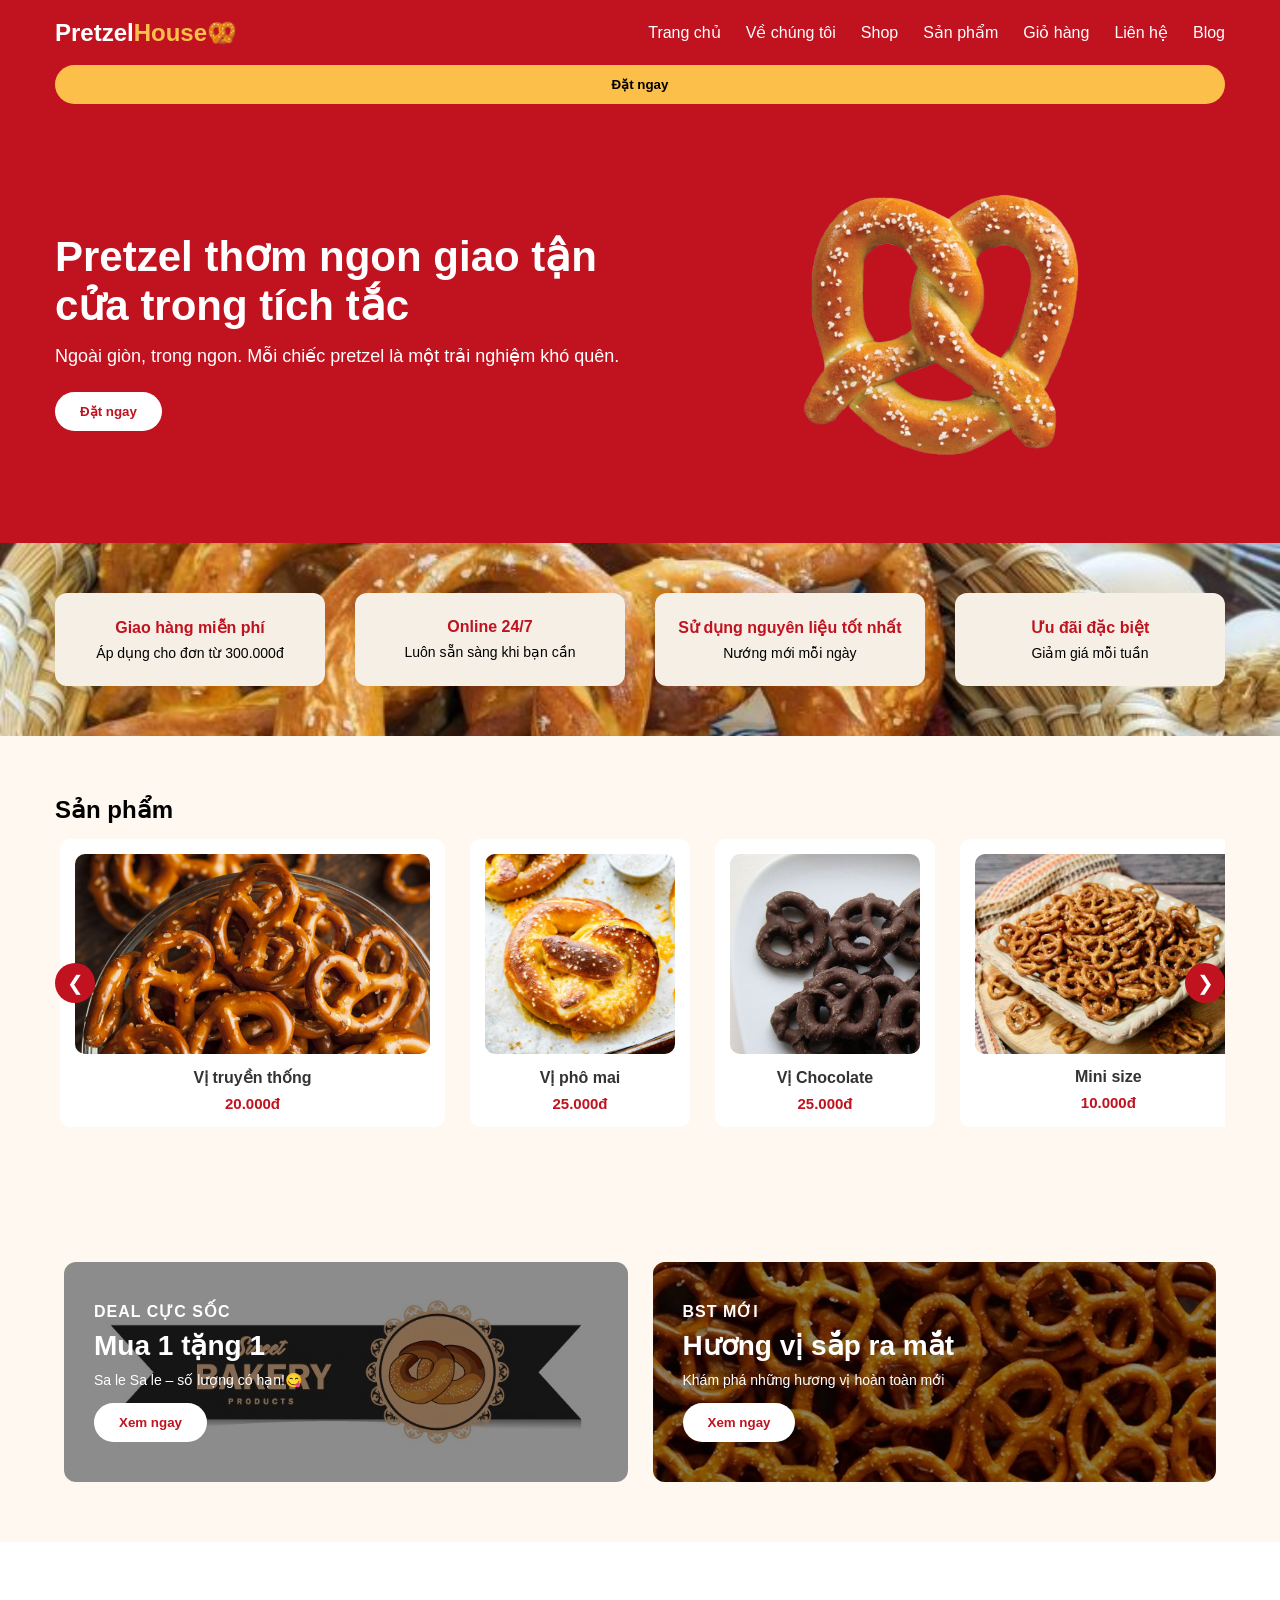
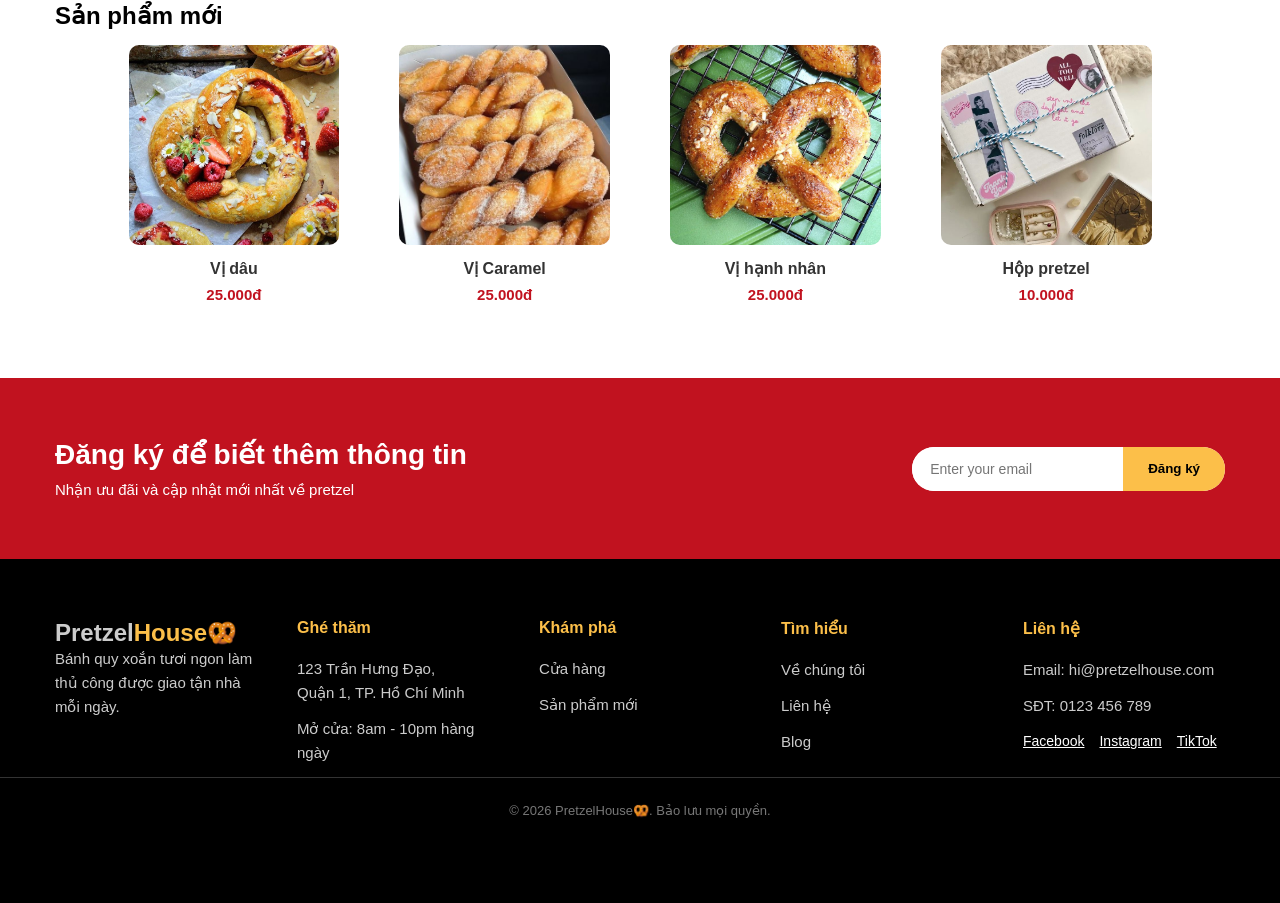
<file: index.html>
<!DOCTYPE html>
<html lang="vi">
<head>
    <meta charset="UTF-8">
    <meta name="viewport" content="width=device-width, initial-scale=1.0">
    <title>Pretzel House 🥨</title>
    <link rel="stylesheet" href="style.css">
</head>
<body>
    <div id="homePage">
        <header class="header">
        <div class="container nav">
        <div class="logo">Pretzel<span>House🥨</span></div>
            <button class="hamburger">
            <span></span>
            <span></span>
            <span></span>
            </button>
                <ul class="menu">
                    <li><a href="index.html">Trang chủ</a></li>
                    <li><a href="about.html">Về chúng tôi</a></li>
                    <li><a href="shop.html">Shop</a></li>
                    <li><a href="product.html">Sản phẩm</a></li>
                    <li><a href="cart.html">Giỏ hàng</a></li>
                    <li><a href="contact.html">Liên hệ</a></li>
                    <li><a href="blog.html">Blog</a></li>
                </ul>
                <button class="btn-primary" onclick="window.location.href='cart.html'" >Đặt ngay</button>
            </div>
        </header>
        <!-- Banner -->
        <section class="banner">
            <div class="container banner-content">
                <div class="banner-text">
                    <h1>Pretzel thơm ngon giao tận cửa trong tích tắc</h1>
                    <p>Ngoài giòn, trong ngon. Mỗi chiếc pretzel là một trải nghiệm khó quên.</p>
                    <button class="btn-white"onclick="window.location.href='cart.html'" >Đặt ngay</button>
                </div>
                <div class="Pretz-img">
                    <img src="./assets/img/1.png" alt="Pretzel">
                </div>
            </div>
        </section>
        <!-- Discount -->
        <section class="feature">
            <div class="container feature-grid">
                <div class="feature-item">
                    <h3>Giao hàng miễn phí</h3>
                    <p>Áp dụng cho đơn từ 300.000đ</p>
                </div>
                <div class="feature-item">
                    <h3>Online 24/7</h3>
                    <p>Luôn sẵn sàng khi bạn cần</p>
                </div>
                <div class="feature-item">
                    <h3>Sử dụng nguyên liệu tốt nhất</h3>
                    <p>Nướng mới mỗi ngày</p>
                </div>
                <div class="feature-item">
                    <h3>Ưu đãi đặc biệt</h3>
                    <p>Giảm giá mỗi tuần</p>
                </div>
            </div>
        </section>
        <!-- PRODUCT -->
        <section class="product">
            <div class="container">
                <a href="product.html" class="product-link">
                <h2 class="section-title">Sản phẩm</h2>
                </a>
                <div class="slider-wrapper">
                    <button class="arrow left" onclick="scrollLeft()">❮</button>
                    <div class="product-slider" id="pretzelSlider">
                        <div class="card">
                            <img src="assets/img/Classic.png" alt="Vị truyền thống">
                            <h4>Vị truyền thống</h4>
                            <p>20.000đ</p>
                        </div>
                        <div class="card">
                            <img src="assets/img/cheese.jpg" alt="Vị phô mai">
                            <h4>Vị phô mai</h4>
                            <p>25.000đ</p>
                        </div>
                        <div class="card">
                            <img src="assets/img/Chocolate.jpg" alt="Vị Chocolate">
                            <h4>Vị Chocolate</h4>
                            <p>25.000đ</p>
                        </div>
                        <div class="card">
                            <img src="assets/img/mini.png" alt="Mini size">
                            <h4>Mini size</h4>
                            <p>10.000đ</p>
                        </div>
                        <div class="card">
                            <img src="assets/img/Sweet.jpg" alt="Pretzel phủ đường">
                            <h4>Pretzel phủ đường</h4>
                            <p>20.000đ</p>
                        </div>
                        <div class="card">
                            <img src="assets/img/Salted Twist.jpg" alt="Xoắn muối">
                            <h4>Xoắn muối</h4>
                            <p>20.000đ</p>
                        </div>
                        <div class="card">
                            <img src="assets/img/Crunchy Ring.jpg" alt="Pretzel chiên giòn">
                            <h4>Pretzel chiên giòn</h4>
                            <p>20.000đ</p>
                        </div>
                        <div class="card">
                            <img src="assets/img/Combo.jpg" alt="Combo">
                            <h4>Combo</h4>
                            <p>100.000đ</p>
                        </div>
    </div>
    <button class="arrow right" onclick="scrollRight()">❯</button>
    </div>
    </div>
</section>
        <!-- BANNER 2 -->
<section class="sm-banner">
<div class="banner-box">
    <h4>Deal cực sốc</h4>
    <h2>Mua 1 tặng 1</h2>
    <span>Sa le Sa le – số lượng có hạn!😋</span>
    <button class="btn-white">Xem ngay</button>
</div>
<div class="banner-box banner-box2">
    <h4>BST mới</h4>
    <h2>Hương vị sắp ra mắt</h2>
    <span>Khám phá những hương vị hoàn toàn mới</span>
    <button class="btn-white">Xem ngay</button>
</div>
</section>
<!-- NEW PRODUCT -->
<section class="new-product">
<div class="container">
<a href="product.html" class="product-link">
<h2 class="section-title">Sản phẩm mới</h2>
</a>
    <div class="product-grid">
    <div class="card">
    <img src="assets/img/strawberry.jpg" alt="Vị dâu">
    <h4>Vị dâu</h4>
    <p>25.000đ</p>
    </div>
    <div class="card">
    <img src="assets/img/Salted Twist.jpg" alt="Vị Caramel">
    <h4>Vị Caramel</h4>
    <p>25.000đ</p>
</div>
<div class="card">
    <img src="assets/img/Almond.jpg" alt="Vị hạnh nhân">
    <h4>Vị hạnh nhân</h4>
    <p>25.000đ</p>
    </div>
    <div class="card">
    <img src="assets/img/gift box.jpg" alt="Hộp pretzel">
    <h4>Hộp pretzel</h4>
    <p>10.000đ</p>
</div>
</div>
</div>
</div>
</section>
<!-- Trang order -->
<section id="orderPage" style="display:none; padding:50px 0;">
<div class="container">
<div class="order-header">
<h2>Đặt ngay</h2>
<div class="cart-icon" onclick="toggleCart()">
🛒 <span id="cart-count">0</span>
</div>
</div>
<div class="product-grid">
<div class="card">
<h4>Vị truyền thống</h4>
<p>20.000đ</p>
<button onclick="addToCart('Classic Pretzel',5)">Add to Cart</button>
</div>
<div class="card">
<h4>Vị phô mai</h4>
<p>25.000đ</p>
<button onclick="addToCart('Cheese Pretzel',6.5)">Thêm vào giỏ</button>
</div>
</div>
</div>
<!-- Gio hàng -->
<div class="cart" id="cart">
<h3>Giỏ hàng</h3>
<ul id="cart-items"></ul>
<h4>Tổng: đ<span id="total">0</span></h4>
<form onsubmit="placeOrder(event)">
<input type="text" placeholder="Full Name" required>
<input type="text" placeholder="Phone Number" required>
<input type="text" placeholder="Address" required>
<button type="submit">Đặt ngay</button>
</form>
</div>
</section>
<section class="newsletter">
    <div class="container newsletter-box">
        <div class="newsletter-text">
            <h2>Đăng ký để biết thêm thông tin</h2>
            <p>Nhận ưu đãi và cập nhật mới nhất về pretzel</p>
        </div>

        <form class="newsletter-form">
            <input type="email" placeholder="Enter your email" required>
            <button type="submit">Đăng ký</button>
        </form>
    </div>
</section>
<footer class="footer">
    <div class="container footer-grid">
    <div class="footer-col">
    <div class="logo">Pretzel<span>House🥨</span></div>
        <p>Bánh quy xoắn tươi ngon làm thủ công được giao tận nhà mỗi ngày.</p>
    </div>
    <div class="footer-col">
        <h4>Ghé thăm</h4>
        <p>123 Trần Hưng Đạo,<br>Quận 1, TP. Hồ Chí Minh</p>
        <p>Mở cửa: 8am - 10pm hàng ngày</p>
    </div>
    <div class="footer-col">
            <h4>Khám phá</h4>
            <ul>
                <li><a href="index.html">Cửa hàng</a></li>
                <li><a href="product.html">Sản phẩm mới</a></li>
            </ul>
        </div>
        <div class="footer-col">
            <h4>Tìm hiểu</h4>
            <ul>
                <li><a href="about.html">Về chúng tôi</a></li>
                <li><a href="contact.html">Liên hệ</a></li>
                <li><a href="blog.html">Blog</a></li>
            </ul>
        </div>
        <div class="footer-col">
            <h4>Liên hệ</h4>
            <p>Email: hi@pretzelhouse.com</p>
            <p>SĐT: 0123 456 789</p>
            <div class="social-icons">
                <a href="#">Facebook</a>
                <a href="#">Instagram</a>
                <a href="#">TikTok</a>
            </div>
        </div>
    </div>
    <div class="footer-bottom">
        <div class="container">
            <p>© 2026 PretzelHouse🥨. Bảo lưu mọi quyền.</p>
        </div>
    </div>
</footer>
<script src="script.js"></script>
</body>
</html>
</file>
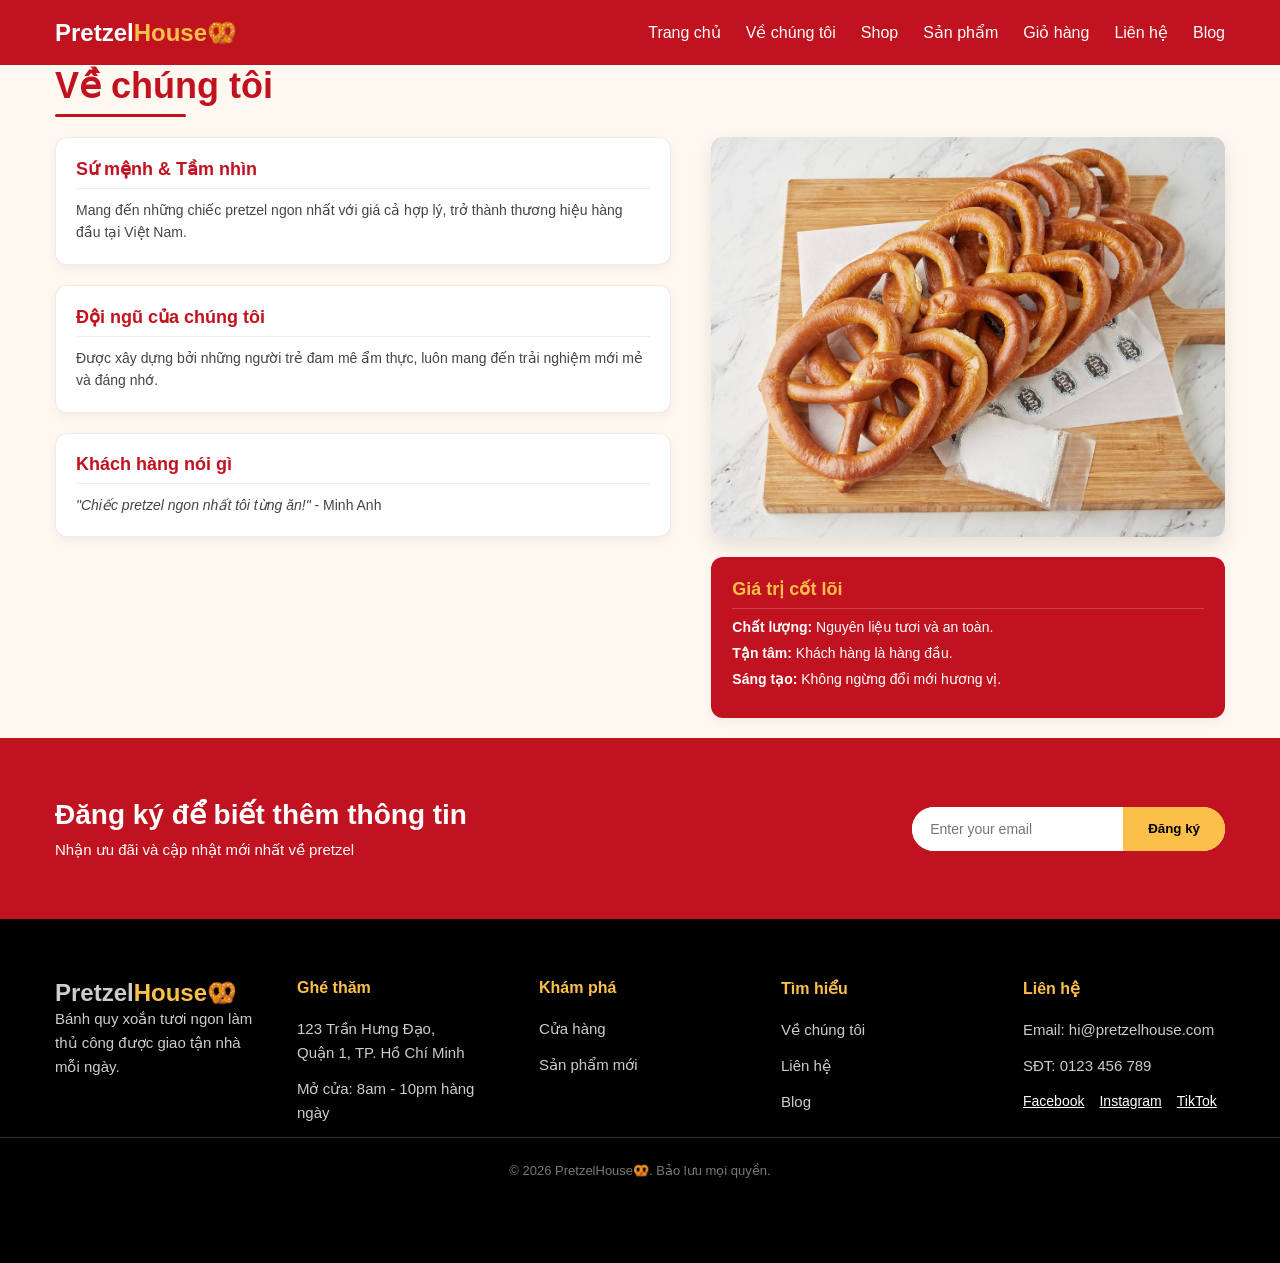
<file: about.html>
<!DOCTYPE html>
<html lang="vi">
<head>
    <meta charset="UTF-8">
    <title>About - Pretzel Shop</title>
    <link rel="stylesheet" href="style.css">
    <meta name="viewport" content="width=device-width, initial-scale=1.0">
</head>
<body>
<header class="header">
    <div class="container nav">
        <div class="logo">Pretzel<span>House🥨</span></div>
        <button class="hamburger">
            <span></span>
            <span></span>
            <span></span>
        </button>
        <ul class="menu">
        <li><a href="index.html">Trang chủ</a></li>
        <li><a href="about.html">Về chúng tôi</a></li>
        <li><a href="shop.html">Shop</a></li>
        <li><a href="product.html">Sản phẩm</a></li>
        <li><a href="cart.html">Giỏ hàng</a></li>
        <li><a href="contact.html">Liên hệ</a></li>
        <li><a href="blog.html">Blog</a></li>
        </ul>
    </div>
</header>
<div class="container about-section">
    <h1 class="about-title">Về chúng tôi</h1>

    <div class="about-grid">
        <div class="about-left">
            <div class="about-card">
                <h3>Sứ mệnh & Tầm nhìn</h3>
                <p>Mang đến những chiếc pretzel ngon nhất với giá cả hợp lý, trở thành thương hiệu hàng đầu tại Việt Nam.</p>
            </div>

            <div class="about-card">
                <h3>Đội ngũ của chúng tôi</h3>
                <p>Được xây dựng bởi những người trẻ đam mê ẩm thực, luôn mang đến trải nghiệm mới mẻ và đáng nhớ.</p>
            </div>
            
            <div class="about-card">
                <h3>Khách hàng nói gì</h3>
                <p><i>"Chiếc pretzel ngon nhất tôi từng ăn!"</i> - Minh Anh</p>
            </div>
        </div>

        <div class="about-right">
            <div class="about-image">
                <img src="./assets/img/about.jpg" alt="Cửa hàng Pretzel">
            </div>

            <div class="about-card highlighted">
                <h3>Giá trị cốt lõi</h3>
                <ul>
                    <li><strong>Chất lượng:</strong> Nguyên liệu tươi và an toàn.</li>
                    <li><strong>Tận tâm:</strong> Khách hàng là hàng đầu.</li>
                    <li><strong>Sáng tạo:</strong> Không ngừng đổi mới hương vị.</li>
                </ul>
            </div>
        </div>
    </div>
</div>
<section class="newsletter">
    <div class="container newsletter-box">
        <div class="newsletter-text">
            <h2>Đăng ký để biết thêm thông tin</h2>
            <p>Nhận ưu đãi và cập nhật mới nhất về pretzel</p>
        </div>

        <form class="newsletter-form">
            <input type="email" placeholder="Enter your email" required>
            <button type="submit">Đăng ký</button>
        </form>
    </div>
</section>
<footer class="footer">
    <div class="container footer-grid">
    <div class="footer-col">
    <div class="logo">Pretzel<span>House🥨</span></div>
        <p>Bánh quy xoắn tươi ngon làm thủ công được giao tận nhà mỗi ngày.</p>
    </div>
    <div class="footer-col">
        <h4>Ghé thăm</h4>
        <p>123 Trần Hưng Đạo,<br>Quận 1, TP. Hồ Chí Minh</p>
        <p>Mở cửa: 8am - 10pm hàng ngày</p>
    </div>
    <div class="footer-col">
            <h4>Khám phá</h4>
            <ul>
                <li><a href="index.html">Cửa hàng</a></li>
                <li><a href="product.html">Sản phẩm mới</a></li>
            </ul>
        </div>
        <div class="footer-col">
            <h4>Tìm hiểu</h4>
            <ul>
                <li><a href="about.html">Về chúng tôi</a></li>
                <li><a href="contact.html">Liên hệ</a></li>
                <li><a href="blog.html">Blog</a></li>
            </ul>
        </div>
        <div class="footer-col">
            <h4>Liên hệ</h4>
            <p>Email: hi@pretzelhouse.com</p>
            <p>SĐT: 0123 456 789</p>
            <div class="social-icons">
                <a href="#">Facebook</a>
                <a href="#">Instagram</a>
                <a href="#">TikTok</a>
            </div>
        </div>
    </div>
    <div class="footer-bottom">
        <div class="container">
            <p>© 2026 PretzelHouse🥨. Bảo lưu mọi quyền.</p>
        </div>
    </div>
</footer>
<script src="script.js"></script>
</body>
</html>
</file>
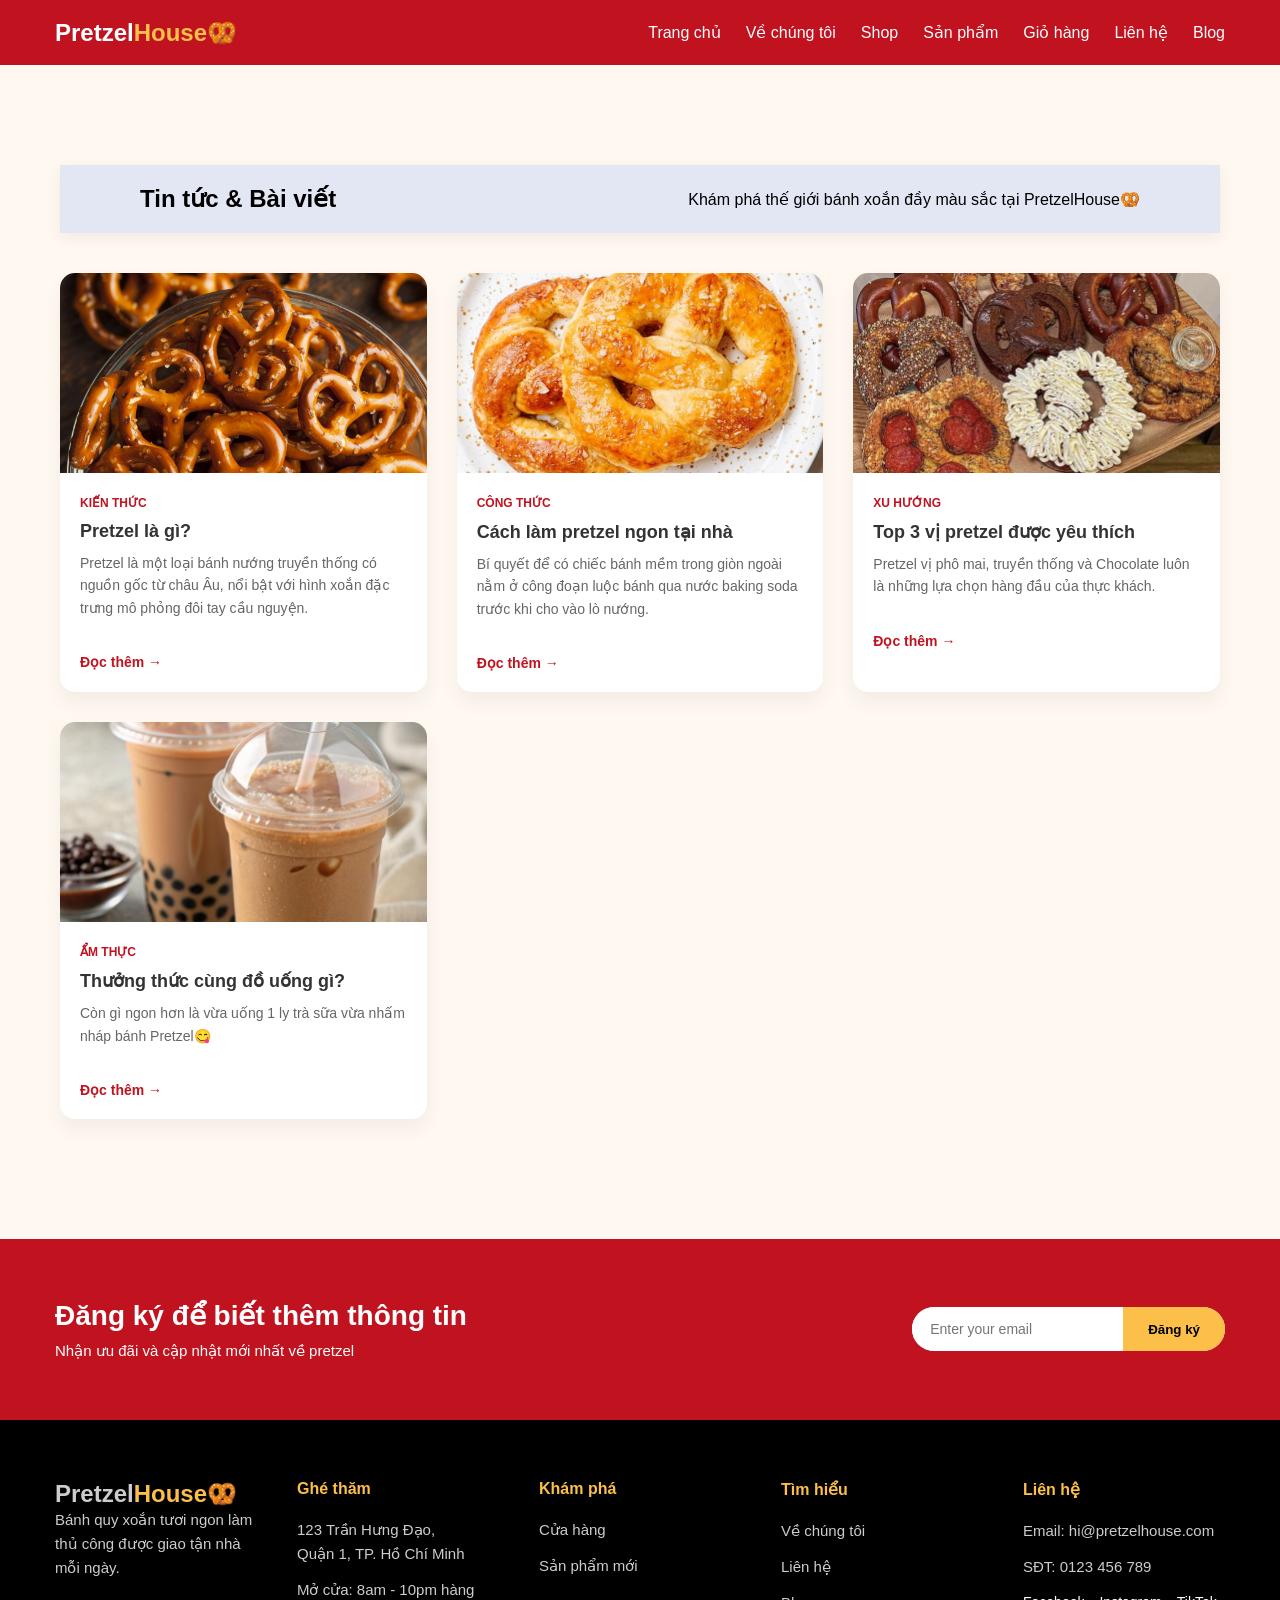
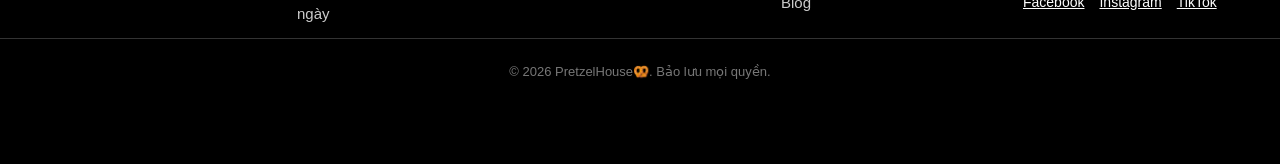
<file: blog.html>
<!DOCTYPE html>
<html lang="vi">
<head>
    <meta charset="UTF-8">
    <title>Blog - Pretzel Shop</title>
    <link rel="stylesheet" href="style.css">
</head>
<body>
<header class="header">
    <div class="container nav">
        <div class="logo">Pretzel<span>House🥨</span></div>
        <button class="hamburger" id="hamburger">
            <span></span>
            <span></span>
            <span></span>
        </button>
        <ul class="menu" id="menu">
            <li><a href="index.html">Trang chủ</a></li>
            <li><a href="about.html">Về chúng tôi</a></li>
            <li><a href="shop.html">Shop</a></li>
            <li><a href="product.html">Sản phẩm</a></li>
            <li><a href="cart.html">Giỏ hàng</a></li>
            <li><a href="contact.html">Liên hệ</a></li>
            <li><a href="blog.html">Blog</a></li>
        </ul>
    </div>
</header>
<div class="container blog-container">
    <div class="blog-header">
        <h2>Tin tức & Bài viết</h2>
        <p>Khám phá thế giới bánh xoắn đầy màu sắc tại PretzelHouse🥨</p>
    </div>
    <div class="blog-grid">
        <div class="blog-card">
            <div class="blog-img">
               <img src="assets/img/Classic.png" alt="Pretzel là gì">
            </div>
            <div class="blog-content">
                <span class="blog-category">Kiến thức</span>
                <h3>Pretzel là gì?</h3>
                <p>Pretzel là một loại bánh nướng truyền thống có nguồn gốc từ châu Âu, nổi bật với hình xoắn đặc trưng mô phỏng đôi tay cầu nguyện.</p>
                <a href="#" class="read-more">Đọc thêm →</a>
            </div>
        </div>

        <div class="blog-card">
            <div class="blog-img">
                <img src="assets/img/Baking.jpg" alt="Cách làm pretzel">
            </div>
            <div class="blog-content">
                <span class="blog-category">Công thức</span>
                <h3>Cách làm pretzel ngon tại nhà</h3>
                <p>Bí quyết để có chiếc bánh mềm trong giòn ngoài nằm ở công đoạn luộc bánh qua nước baking soda trước khi cho vào lò nướng.</p>
                <a href="#" class="read-more">Đọc thêm →</a>
            </div>
        </div>

        <div class="blog-card">
            <div class="blog-img">
                <img src="assets/img/Combo.jpg" alt="Top 3 vị">
            </div>
            <div class="blog-content">
                <span class="blog-category">Xu hướng</span>
                <h3>Top 3 vị pretzel được yêu thích</h3>
                <p>Pretzel vị phô mai, truyền thống và Chocolate luôn là những lựa chọn hàng đầu của thực khách.</p>
                <a href="#" class="read-more">Đọc thêm →</a>
            </div>
        </div>

        <div class="blog-card">
            <div class="blog-img">
                <img src="assets/img/Drinks.jpg" alt="Đồ uống kèm">
            </div>
            <div class="blog-content">
                <span class="blog-category">Ẩm thực</span>
                <h3>Thưởng thức cùng đồ uống gì?</h3>
                <p>Còn gì ngon hơn là vừa uống 1 ly trà sữa vừa nhấm nháp bánh Pretzel😋</p>
                <a href="#" class="read-more">Đọc thêm →</a>
            </div>
        </div>
    </div> </div> <section class="newsletter">
    <div class="container newsletter-box">
        <div class="newsletter-text">
            <h2>Đăng ký để biết thêm thông tin</h2>
            <p>Nhận ưu đãi và cập nhật mới nhất về pretzel</p>
        </div>
        <form class="newsletter-form">
            <input type="email" placeholder="Enter your email" required>
            <button type="submit">Đăng ký</button>
        </form>
    </div>
</section>

<footer class="footer">
    <div class="container footer-grid">
        <div class="footer-col">
            <div class="logo">Pretzel<span>House🥨</span></div>
            <p>Bánh quy xoắn tươi ngon làm thủ công được giao tận nhà mỗi ngày.</p>
        </div>
        <div class="footer-col">
            <h4>Ghé thăm</h4>
            <p>123 Trần Hưng Đạo,<br>Quận 1, TP. Hồ Chí Minh</p>
            <p>Mở cửa: 8am - 10pm hàng ngày</p>
        </div>
        <div class="footer-col">
            <h4>Khám phá</h4>
            <ul>
                <li><a href="index.html">Cửa hàng</a></li>
                <li><a href="product.html">Sản phẩm mới</a></li>
            </ul>
        </div>
        <div class="footer-col">
            <h4>Tìm hiểu</h4>
            <ul>
                <li><a href="about.html">Về chúng tôi</a></li>
                <li><a href="contact.html">Liên hệ</a></li>
                <li><a href="blog.html">Blog</a></li>
            </ul>
        </div>
        <div class="footer-col">
            <h4>Liên hệ</h4>
            <p>Email: hi@pretzelhouse.com</p>
            <p>SĐT: 0123 456 789</p>
            <div class="social-icons">
                <a href="#">Facebook</a>
                <a href="#">Instagram</a>
                <a href="#">TikTok</a>
            </div>
        </div>
    </div>
    <div class="footer-bottom">
        <div class="container">
            <p>© 2026 PretzelHouse🥨. Bảo lưu mọi quyền.</p>
        </div>
    </div>
</footer>

<script src="script.js"></script>
</body>
</html>
</file>
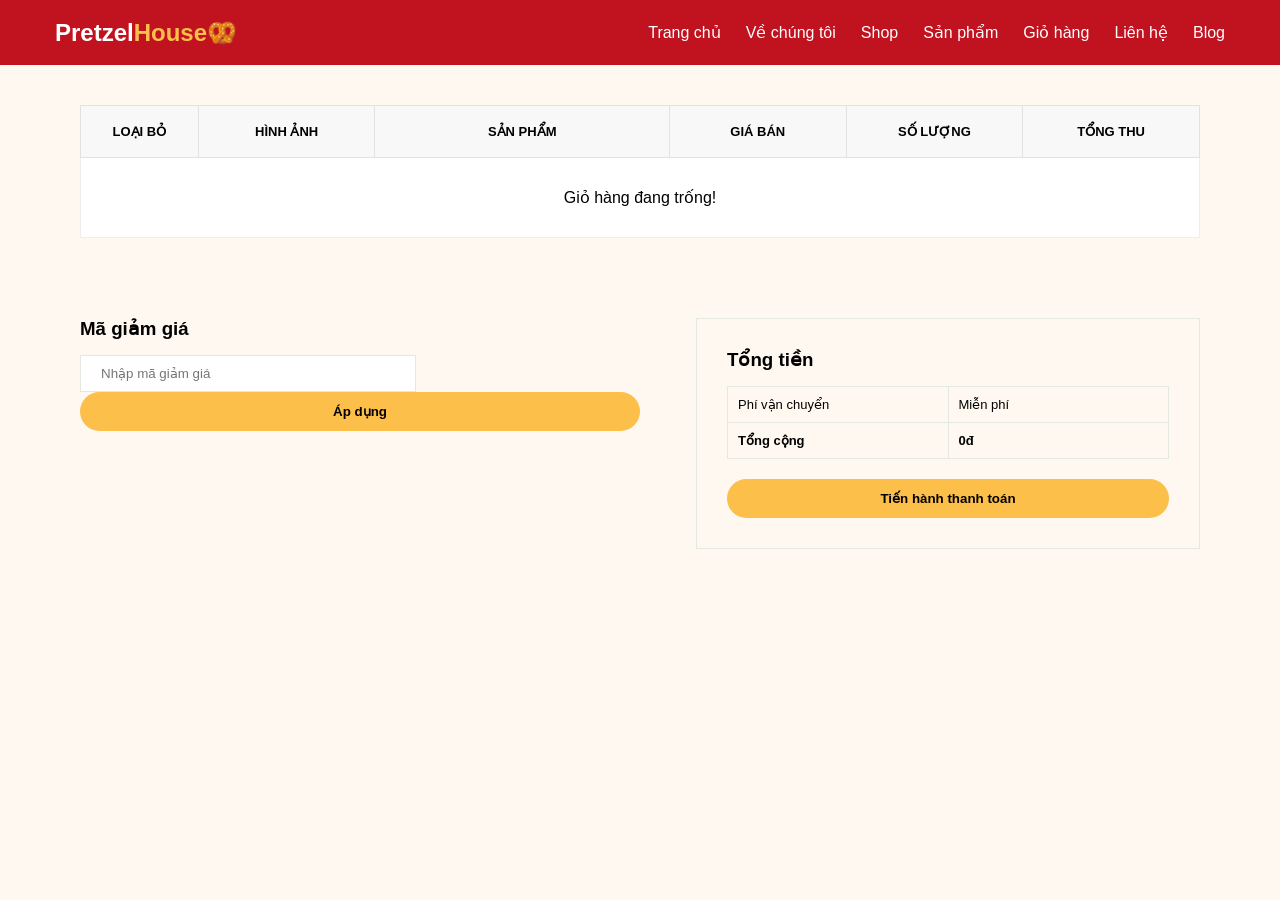
<file: cart.html>
<!DOCTYPE html>
<html lang="vi">
<head>
    <meta charset="UTF-8">
    <meta name="viewport" content="width=device-width, initial-scale=1.0">
    <title>Giỏ hàng</title>
   <link rel="stylesheet" href="style.css">
</head>
<body>
<header class="header">
    <div class="container nav">
        <div class="logo">Pretzel<span>House🥨</span></div>
        <button class="hamburger">
            <span></span>
            <span></span>
            <span></span>
        </button>
        <ul class="menu">
        <li><a href="index.html">Trang chủ</a></li>
        <li><a href="about.html">Về chúng tôi</a></li>
        <li><a href="shop.html">Shop</a></li>
        <li><a href="product.html">Sản phẩm</a></li>
        <li><a href="cart.html">Giỏ hàng</a></li>
        <li><a href="contact.html">Liên hệ</a></li>
        <li><a href="blog.html">Blog</a></li>
        </ul>
    </div>
</header>
    <section id="cart" class="section-p1">
        <table width="100%">
            <thead>
                <tr>
                    <td>Loại bỏ</td>
                    <td>Hình ảnh</td>
                    <td>Sản phẩm</td>
                    <td>Giá bán</td>
                    <td>Số lượng</td>
                    <td>Tổng thu</td>
                </tr>
            </thead>
            <tbody id="cart-content">
                </tbody>
        </table>
    </section>
    <section id="cart-add" class="section-p1">
        <div id="coupon">
            <h3>Mã giảm giá</h3>
            <div class="coupon-input">
            <input type="text" placeholder="Nhập mã giảm giá">
            <button class="btn-primary">Áp dụng</button>
        </div>
    </div>
        <div id="subtotal">
            <h3>Tổng tiền</h3>
            <table>
                <tr>
                    <td>Phí vận chuyển</td>
                    <td>Miễn phí</td>
                </tr>
                <tr>
                    <td><strong>Tổng cộng</strong></td>
                    <td><strong id="total-final">0đ</strong></td>
                </tr>
            </table>
            <button class="btn-primary">Tiến hành thanh toán</button>
        </div>
    </section>

    <footer class="section-p1">
        </footer>
<script src="script.js"></script>
</body>
</html>
</file>
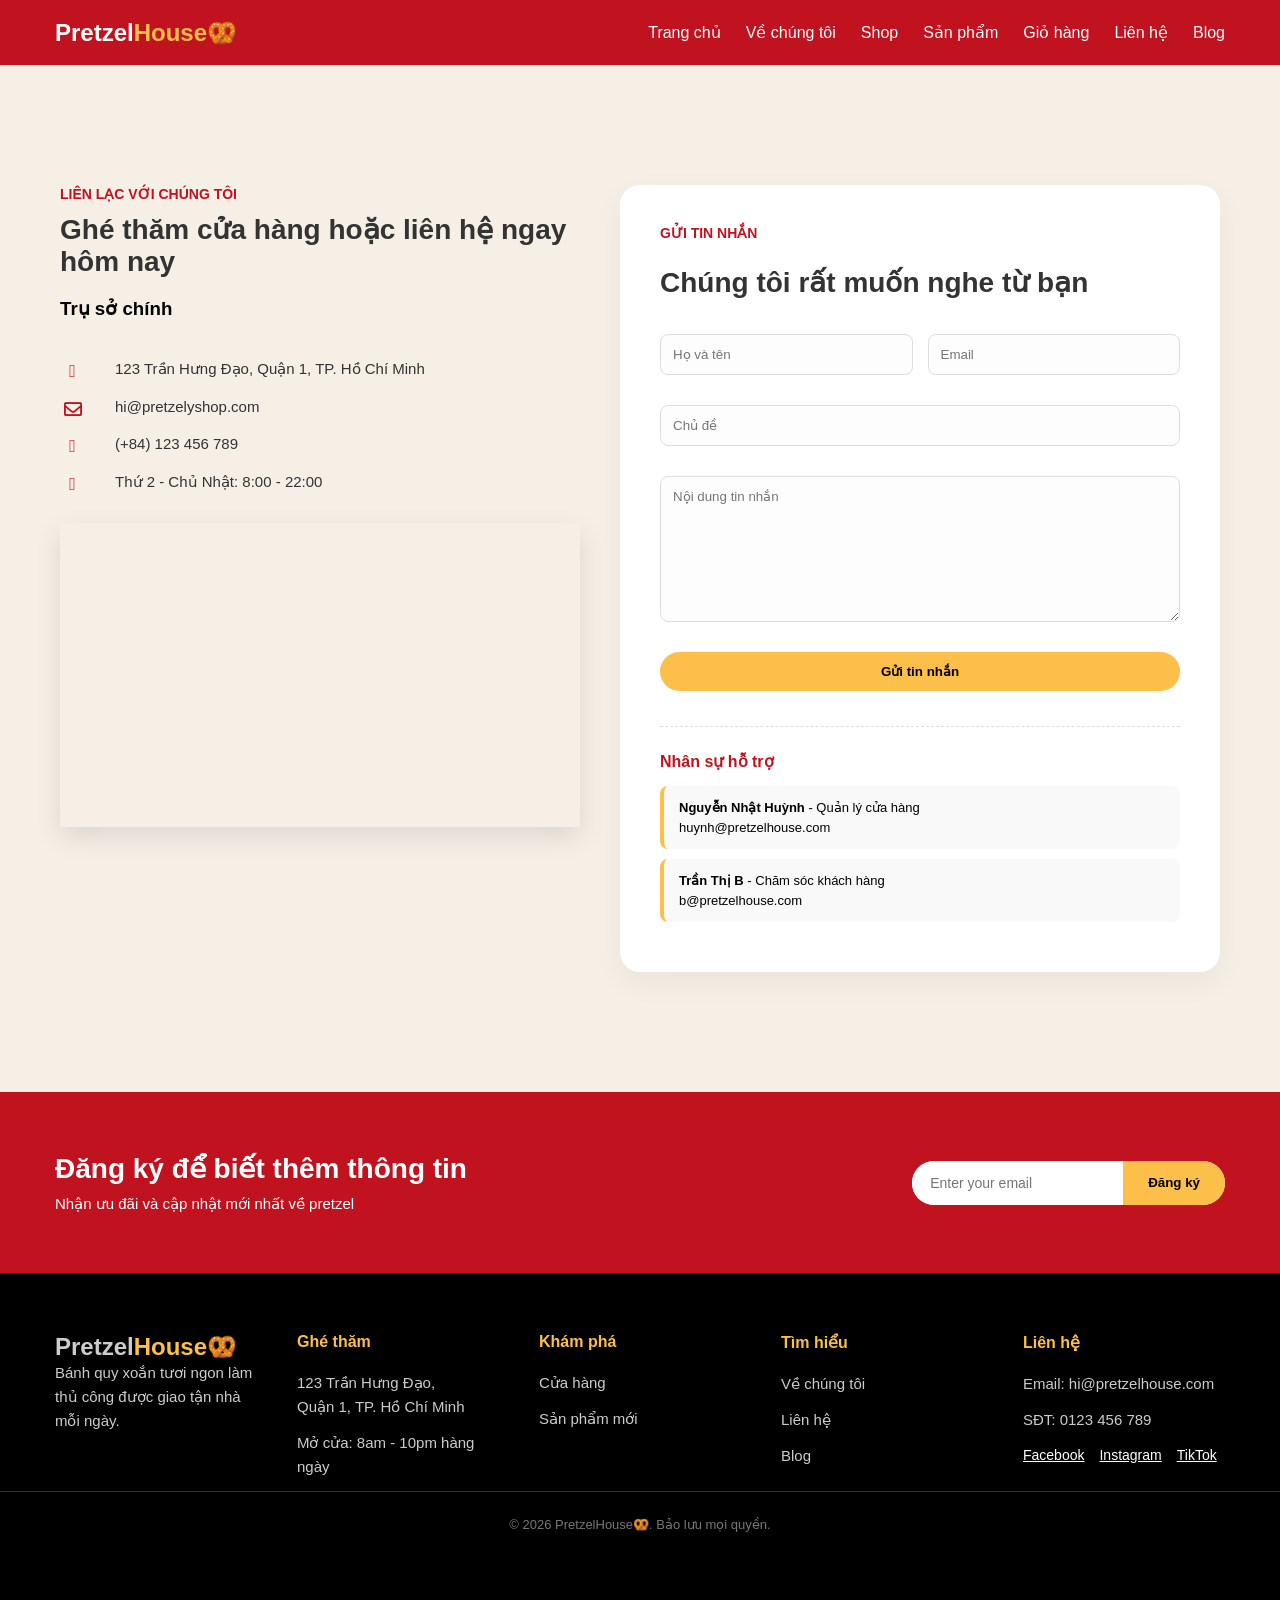
<file: contact.html>
<!DOCTYPE html>
<html lang="vi">
<head>
    <meta charset="UTF-8">
    <title>Liên hệ - Pretzel Shop</title>
    <link rel="stylesheet" href="style.css">
    <link rel="stylesheet" href="https://pro.fontawesome.com/releases/v5.10.0/css/all.css" />
</head>
<body>
<header class="header">
    <div class="container nav">
        <div class="logo">Pretzel<span>House🥨</span></div>
        <button class="hamburger" id="hamburger">
            <span></span>
            <span></span>
            <span></span>
        </button>
        <ul class="menu" id="menu">
            <li><a href="index.html">Trang chủ</a></li>
            <li><a href="about.html">Về chúng tôi</a></li>
            <li><a href="shop.html">Shop</a></li>
            <li><a href="product.html">Sản phẩm</a></li>
            <li><a href="cart.html">Giỏ hàng</a></li>
            <li><a href="contact.html">Liên hệ</a></li>
            <li><a href="blog.html">Blog</a></li>
        </ul>
    </div>
</header>
<section id="contact-page" class="section-p1">
    <div class="container contact-container">
        <div class="contact-info">
            <div class="info-box">
                <span>LIÊN LẠC VỚI CHÚNG TÔI</span>
                <br>
                <h2>Ghé thăm cửa hàng hoặc liên hệ ngay hôm nay</h2>
                <h3>Trụ sở chính</h3>
                <br>
                <ul class="details-list">
                    <li>
                        <i class="fal fa-map"></i>
                        <p>123 Trần Hưng Đạo, Quận 1, TP. Hồ Chí Minh</p>
                    </li>
                    <li>
                        <i class="far fa-envelope"></i>
                        <p>hi@pretzelyshop.com</p>
                    </li>
                    <li>
                        <i class="fal fa-phone-alt"></i>
                        <p>(+84) 123 456 789</p>
                    </li>
                    <li>
                        <i class="fal fa-clock"></i>
                        <p>Thứ 2 - Chủ Nhật: 8:00 - 22:00</p>
                    </li>
                </ul>
            </div>
            <div class="map-container">
                <iframe src="https://www.google.com/maps/embed?pb=!1m18!1m12!1m3!1d3919.424167419741!2d106.7001423153341!3d10.775290562095!2m3!1f0!2f0!3f0!3m2!1i1024!2i768!4f13.1!3m3!1m2!1s0x31752f46890e1183%3A0xd689893d55f05a96!2zQsO6biBCw7IgR3Xhu5FjIEjhu5Np!5e0!3m2!1svi!2s!4v1625000000000!5m2!1svi!2s" 
                    width="100%" height="300" style="border:0; border-radius:15px;" allowfullscreen="" loading="lazy"></iframe>
            </div>
        </div>
        <div class="contact-form-wrapper">
            <form action="" class="contact-form">
                <span>GỬI TIN NHẮN</span>
                <h2>Chúng tôi rất muốn nghe từ bạn</h2>
                <div class="input-group">
                    <input type="text" placeholder="Họ và tên">
                    <input type="email" placeholder="Email">
                </div>
                <input type="text" placeholder="Chủ đề">
                <textarea cols="30" rows="8" placeholder="Nội dung tin nhắn"></textarea>
                <button class="btn-primary">Gửi tin nhắn</button>
            </form>
            <div class="management-info">
                <h3>Nhân sự hỗ trợ</h3>
                <div class="people-card">
                    <p><strong>Nguyễn Nhật Huỳnh</strong> - Quản lý cửa hàng <br> <span>huynh@pretzelhouse.com</span></p>
                </div>
                <div class="people-card">
                    <p><strong>Trần Thị B</strong> - Chăm sóc khách hàng <br> <span>b@pretzelhouse.com</span></p>
                </div>
            </div>
        </div>
    </div>
</section>
<section class="newsletter">
    <div class="container newsletter-box">
        <div class="newsletter-text">
            <h2>Đăng ký để biết thêm thông tin</h2>
            <p>Nhận ưu đãi và cập nhật mới nhất về pretzel</p>
        </div>

        <form class="newsletter-form">
            <input type="email" placeholder="Enter your email" required>
            <button type="submit">Đăng ký</button>
        </form>
    </div>
</section>
<footer class="footer">
    <div class="container footer-grid">
    <div class="footer-col">
    <div class="logo">Pretzel<span>House🥨</span></div>
        <p>Bánh quy xoắn tươi ngon làm thủ công được giao tận nhà mỗi ngày.</p>
    </div>
    <div class="footer-col">
        <h4>Ghé thăm</h4>
        <p>123 Trần Hưng Đạo,<br>Quận 1, TP. Hồ Chí Minh</p>
        <p>Mở cửa: 8am - 10pm hàng ngày</p>
    </div>
    <div class="footer-col">
            <h4>Khám phá</h4>
            <ul>
                <li><a href="index.html">Cửa hàng</a></li>
                <li><a href="product.html">Sản phẩm mới</a></li>
            </ul>
        </div>
        <div class="footer-col">
            <h4>Tìm hiểu</h4>
            <ul>
                <li><a href="about.html">Về chúng tôi</a></li>
                <li><a href="contact.html">Liên hệ</a></li>
                <li><a href="blog.html">Blog</a></li>
            </ul>
        </div>
        <div class="footer-col">
            <h4>Liên hệ</h4>
            <p>Email: hi@pretzelhouse.com</p>
            <p>SĐT: 0123 456 789</p>
            <div class="social-icons">
                <a href="#">Facebook</a>
                <a href="#">Instagram</a>
                <a href="#">TikTok</a>
            </div>
        </div>
    </div>
    <div class="footer-bottom">
        <div class="container">
            <p>© 2026 PretzelHouse🥨. Bảo lưu mọi quyền.</p>
        </div>
    </div>
</footer>
<script src="script.js"></script>
</body>
</html>
</file>
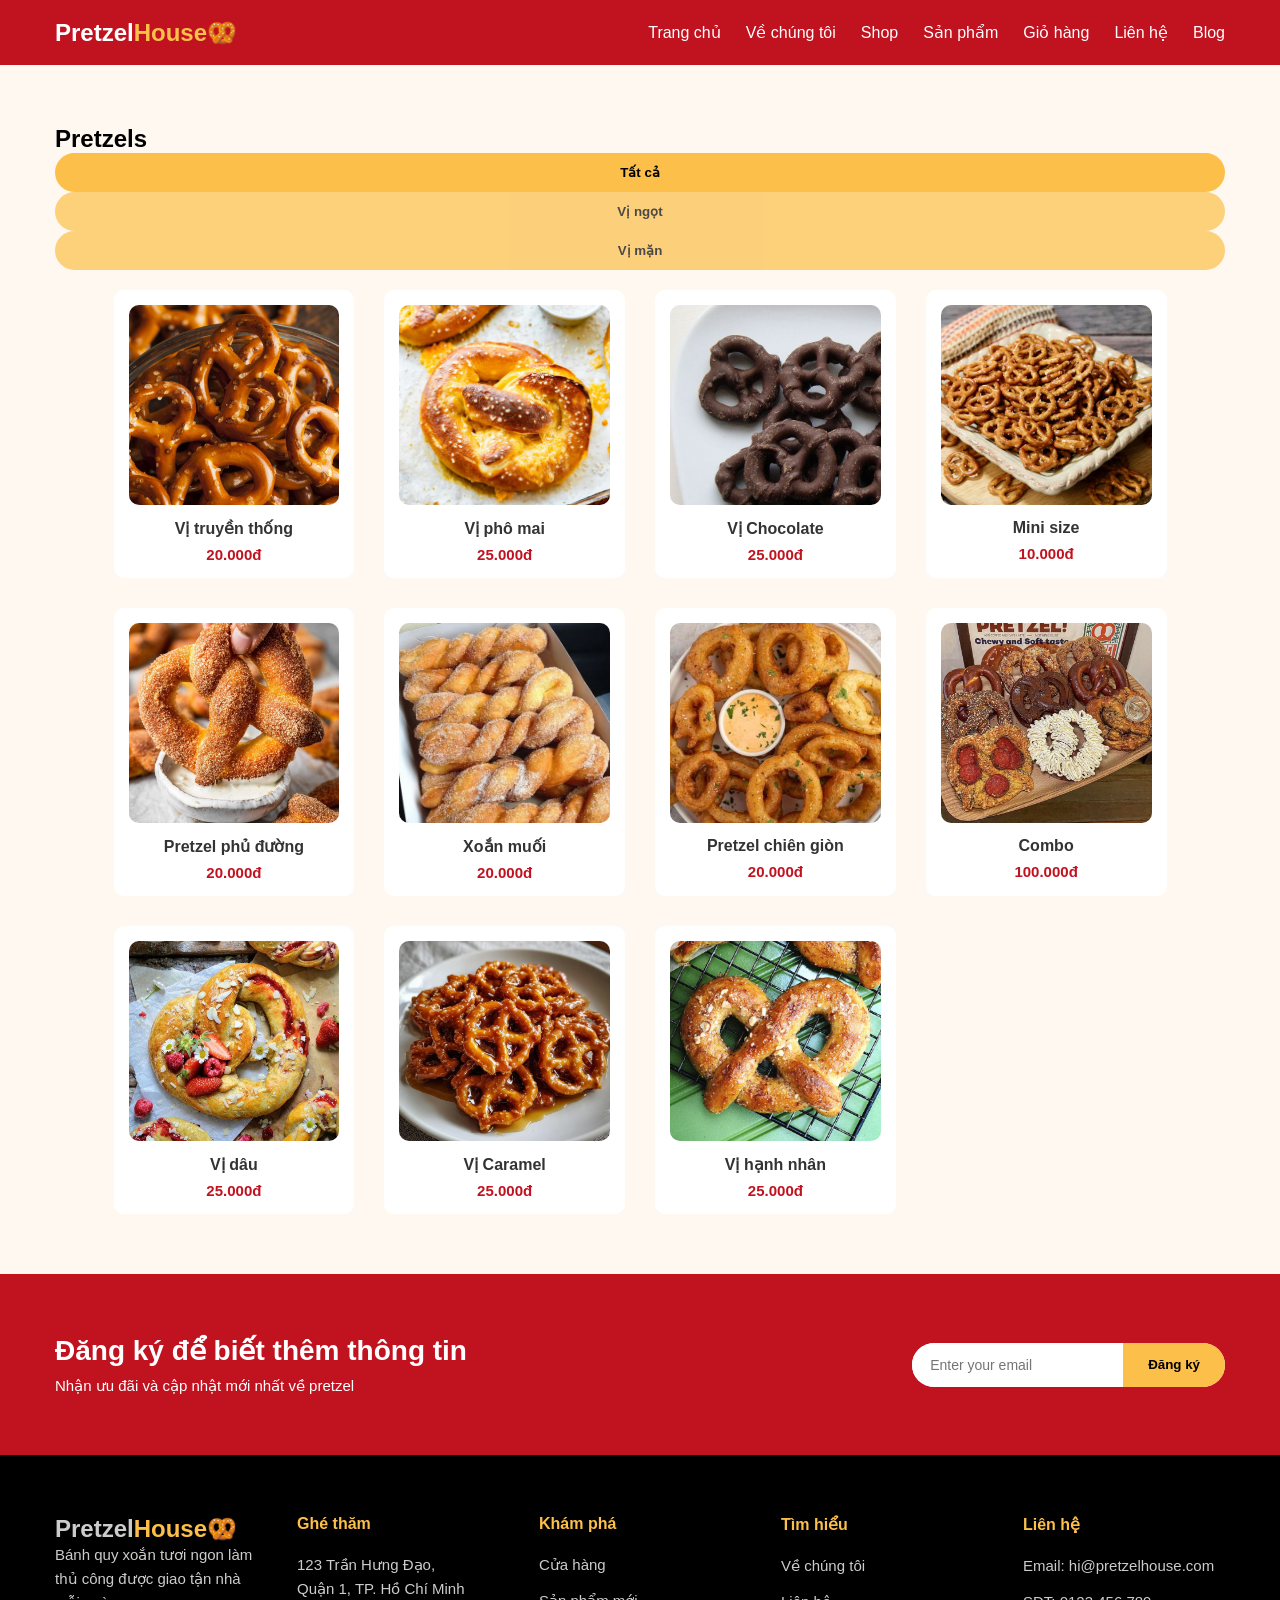
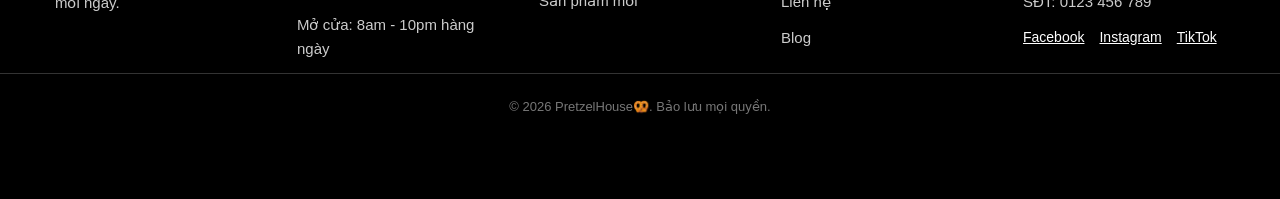
<file: product.html>
<!DOCTYPE html>
<html lang="vi">
<head>
    <meta charset="UTF-8">
    <meta name="viewport" content="width=device-width, initial-scale=1.0">
    <title>Product Details - Pretzel House🥨</title>
    <link rel="stylesheet" href="style.css">
</head>
<body>
<header class="header">
    <div class="container nav">
        <div class="logo">Pretzel<span>House🥨</span></div>
        <button class="hamburger">
            <span></span>
            <span></span>
            <span></span>
        </button>
        <ul class="menu">
        <li><a href="index.html">Trang chủ</a></li>
        <li><a href="about.html">Về chúng tôi</a></li>
        <li><a href="shop.html">Shop</a></li>
        <li><a href="product.html">Sản phẩm</a></li>
        <li><a href="cart.html">Giỏ hàng</a></li>
        <li><a href="contact.html">Liên hệ</a></li>
        <li><a href="blog.html">Blog</a></li>
        </ul>
    </div>
</header>
<section class="product">
    <div class="container">
        <h2 class="section-title">Pretzels</h2>
        <div class="filter-box">
            <button class="btn-primary" onclick="filterProduct('all')">Tất cả</button>
            <button class="btn-primary" onclick="filterProduct('sweet')">Vị ngọt</button>
            <button class="btn-primary" onclick="filterProduct('salt')">Vị mặn</button>
        </div>
        <div class="product-grid">
            <div class="card">
            <div class="product-item" data-category="sweet">
            <a href="shop.html" class="product-link">
                <img src="assets/img/Classic.png" alt="Vị truyền thống">
                <h4>Vị truyền thống</h4>
                <p>20.000đ</p>
            </a>
            </div>
            </div>
            <div class="card">
            <div class="product-item" data-category="salt">
                <a href="shop.html" class="product-link">
                <img src="assets/img/cheese.jpg" alt="Vị phô mai">
                <h4>Vị phô mai</h4>
                <p>25.000đ</p>
                </a>
            </div>
            </div>
            <div class="card">
            <div class="product-item" data-category="sweet">
                <a href="shop.html" class="product-link">
                <img src="assets/img/Chocolate.jpg" alt="Vị Chocolate">
                <h4>Vị Chocolate</h4>
                <p>25.000đ</p>
                </a>
            </div>
            </div>
            <div class="card">
            <div class="product-item" data-category="sweet">
                <a href="shop.html" class="product-link">
                <img src="assets/img/mini.png" alt="Mini size">
                <h4>Mini size</h4>
                <p>10.000đ</p>
                </a>
            </div>
            </div>
            <div class="card">
            <div class="product-item" data-category="sweet">
                <a href="shop.html" class="product-link">
                <img src="assets/img/Sweet.jpg" alt="Pretzel phủ đường">
                <h4>Pretzel phủ đường</h4>
                <p>20.000đ</p>
                </a>
            </div>
            </div>
            <div class="card">
            <div class="product-item" data-category="salt">
                <a href="shop.html" class="product-link">
                <img src="assets/img/Salted Twist.jpg" alt="Xoắn muối">
                <h4>Xoắn muối</h4>
                <p>20.000đ</p>
                </a>
            </div>
            </div>
            <div class="card">
            <div class="product-item" data-category="salt">
                <a href="shop.html" class="product-link">
                <img src="assets/img/Crunchy Ring.jpg" alt="Pretzel chiên giòn">
                <h4>Pretzel chiên giòn</h4>
                <p>20.000đ</p>
                </a>
            </div>
            </div>
            <div class="card">
            <div class="product-item" data-category="sweet salt">
                <a href="shop.html" class="product-link">
                <img src="assets/img/Combo.jpg" alt="Combo">
                <h4>Combo</h4>
                <p>100.000đ</p>
                </a>
            </div>
            </div>
            <div class="card">
            <div class="product-item" data-category="sweet">
                <a href="shop.html" class="product-link">
                <img src="assets/img/strawberry.jpg" alt="Vị dâu">
                <h4>Vị dâu</h4>
                <p>25.000đ</p>
                </a>
            </div>
            </div>
            <div class="card">
            <div class="product-item" data-category="sweet">
                <a href="shop.html" class="product-link">
                <img src="assets/img/classic.jpg" alt="Vị Caramel">
                <h4>Vị Caramel</h4>
                <p>25.000đ</p>
                </a>
            </div>
            </div>
            <div class="card">
            <div class="product-item" data-category="salt">
                <a href="shop.html" class="product-link">
                <img src="assets/img/Almond.jpg" alt="Vị hạnh nhân">
                <h4>Vị hạnh nhân</h4>
                <p>25.000đ</p>
                </a>
            </div>
            </div>
        </div>
    </div>
</section>
<section class="newsletter">
    <div class="container newsletter-box">
        <div class="newsletter-text">
            <h2>Đăng ký để biết thêm thông tin</h2>
            <p>Nhận ưu đãi và cập nhật mới nhất về pretzel</p>
        </div>

        <form class="newsletter-form">
            <input type="email" placeholder="Enter your email" required>
            <button type="submit">Đăng ký</button>
        </form>
    </div>
</section>
<footer class="footer">
    <div class="container footer-grid">
    <div class="footer-col">
    <div class="logo">Pretzel<span>House🥨</span></div>
        <p>Bánh quy xoắn tươi ngon làm thủ công được giao tận nhà mỗi ngày.</p>
    </div>
    <div class="footer-col">
        <h4>Ghé thăm</h4>
        <p>123 Trần Hưng Đạo,<br>Quận 1, TP. Hồ Chí Minh</p>
        <p>Mở cửa: 8am - 10pm hàng ngày</p>
    </div>
    <div class="footer-col">
            <h4>Khám phá</h4>
            <ul>
                <li><a href="index.html">Cửa hàng</a></li>
                <li><a href="product.html">Sản phẩm mới</a></li>
            </ul>
        </div>
        <div class="footer-col">
            <h4>Tìm hiểu</h4>
            <ul>
                <li><a href="about.html">Về chúng tôi</a></li>
                <li><a href="contact.html">Liên hệ</a></li>
                <li><a href="blog.html">Blog</a></li>
            </ul>
        </div>
        <div class="footer-col">
            <h4>Liên hệ</h4>
            <p>Email: hi@pretzelhouse.com</p>
            <p>SĐT: 0123 456 789</p>
            <div class="social-icons">
                <a href="#">Facebook</a>
                <a href="#">Instagram</a>
                <a href="#">TikTok</a>
            </div>
        </div>
    </div>
    <div class="footer-bottom">
        <div class="container">
            <p>© 2026 PretzelHouse🥨. Bảo lưu mọi quyền.</p>
        </div>
    </div>
</footer>
<script src="script.js"></script>
</body>
</html>
</file>
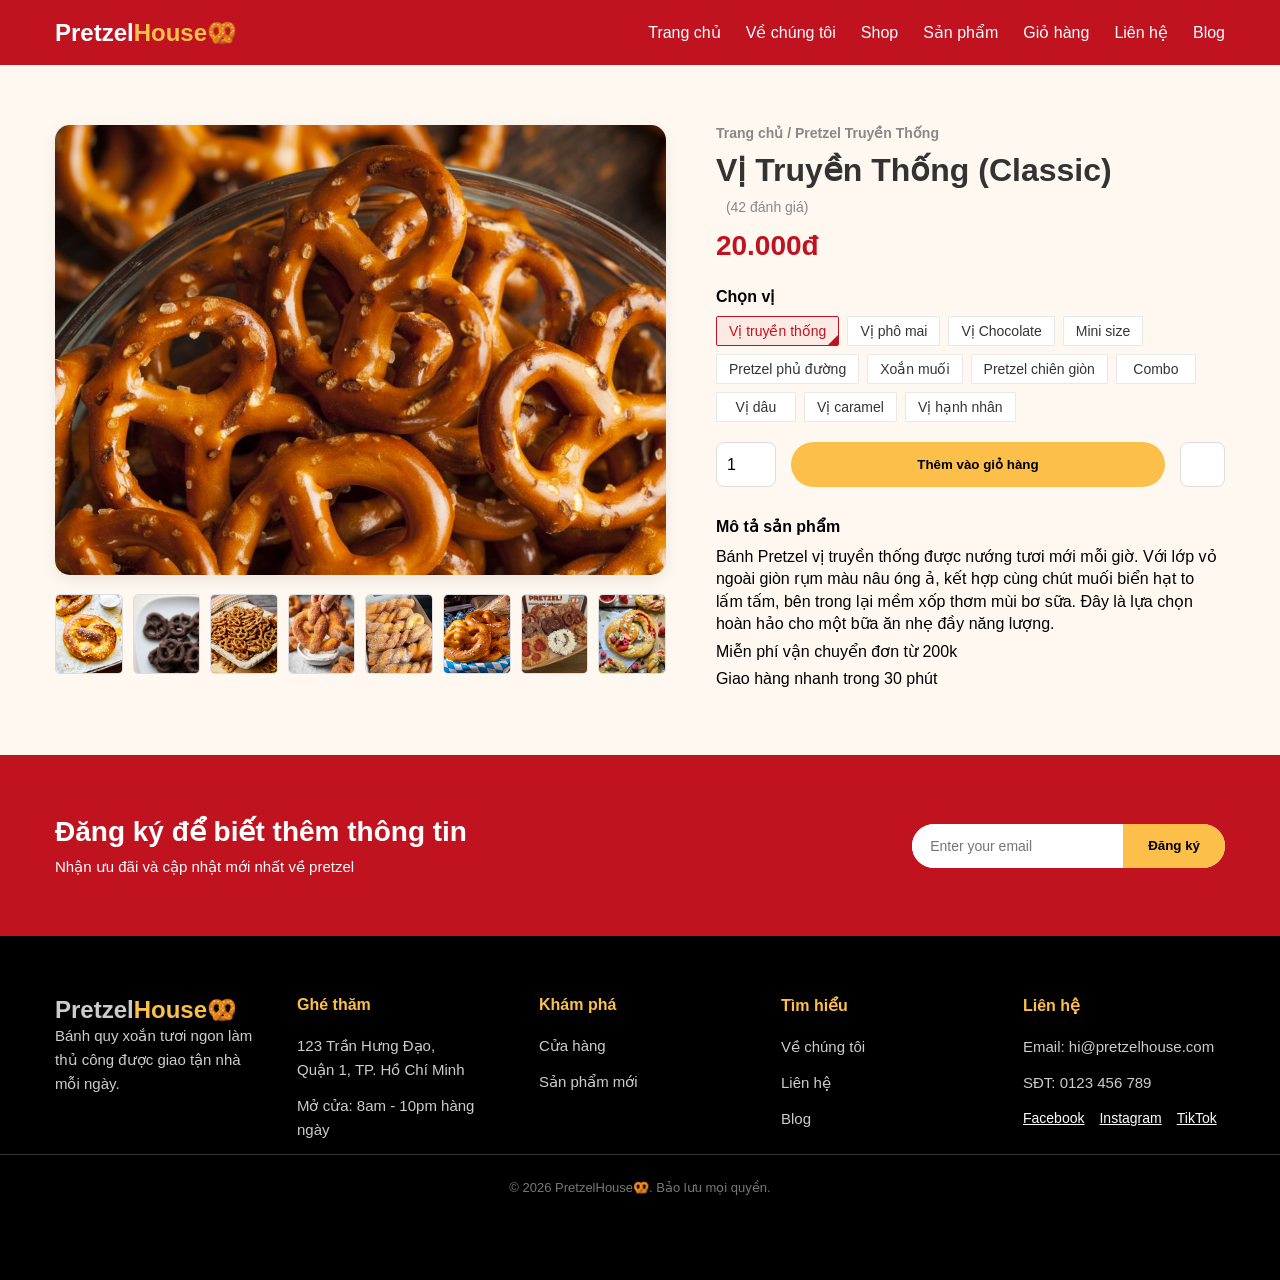
<file: shop.html>
<!DOCTYPE html>
<html lang="vi">
<head>
    <meta charset="UTF-8">
    <meta name="viewport" content="width=device-width, initial-scale=1.0">
    <title>Shop - Pretzel House🥨</title>
    <link rel="stylesheet" href="style.css">
</head>
<body>
<header class="header">
    <div class="container nav">
        <div class="logo">Pretzel<span>House🥨</span></div>
        <button class="hamburger">
            <span></span>
            <span></span>
            <span></span>
        </button>
        <ul class="menu">
        <li><a href="index.html">Trang chủ</a></li>
        <li><a href="about.html">Về chúng tôi</a></li>
        <li><a href="shop.html">Shop</a></li>
        <li><a href="product.html">Sản phẩm</a></li>
        <li><a href="cart.html">Giỏ hàng</a></li>
        <li><a href="contact.html">Liên hệ</a></li>
        <li><a href="blog.html">Blog</a></li>
        </ul>
    </div>
</header>
<section class="product-detail-section">
    <div class="container detail-wrapper">
        <div class="detail-left">
            <div class="main-img-box">
                <img src="assets/img/Classic.png" id="MainImg" alt="Classic Pretzel">
            </div>
            <div class="small-img-group">
                <div class="small-img-col">
                    <img src="assets/img/cheese.jpg" width="100%" class="small-img" alt="phô mai">
                </div>
                <div class="small-img-col">
                    <img src="assets/img/Chocolate.jpg" width="100%" class="small-img" alt="Chocolate">
                </div>
                <div class="small-img-col">
                    <img src="assets/img/mini.png" width="100%" class="small-img" alt="mini size">
                </div>
                <div class="small-img-col">
                    <img src="assets/img/Sweet.jpg" width="100%" class="small-img" alt="phủ đường">
                </div>
                <div class="small-img-col">
                    <img src="assets/img/Salted Twist.jpg" width="100%" class="small-img" alt="xoắn muối">
                </div>
                <div class="small-img-col">
                    <img src="assets/img/crunchy.png" width="100%" class="small-img" alt="chiên giòn">
                </div>
                <div class="small-img-col">
                    <img src="assets/img/Combo.jpg" width="100%" class="small-img" alt="combo">
                </div>
                <div class="small-img-col">
                    <img src="assets/img/strawberry.jpg" width="100%" class="small-img" alt="dâu">
                </div>
            </div>
        </div>
        <div class="detail-right">
            <h6>Trang chủ / Pretzel Truyền Thống</h6>
            <h2 class="product-name">Vị Truyền Thống (Classic)</h2>
            <div class="rating">
                <i class="fas fa-star"></i>
                <i class="fas fa-star"></i>
                <i class="fas fa-star"></i>
                <i class="fas fa-star"></i>
                <i class="fas fa-star-half-alt"></i>
                <span>(42 đánh giá)</span>
            </div>
            <h3 class="product-price">20.000đ</h3>
            <div class="selection-group">
            <p>Chọn vị</p>
            <div class="topping-options">
                <div class="topping-item active" data-src="assets/img/Classic.png" data-price="20000" data-desc="Bánh Pretzel vị truyền thống được nướng tươi mới mỗi giờ. Lớp vỏ ngoài giòn rụm màu nâu óng ả.">Vị truyền thống</div>
                <div class="topping-item" data-src="assets/img/cheese.jpg" data-price="25000" data-desc="Vị phô mai béo ngậy tan chảy trên lớp vỏ bánh nóng hổi, mang lại trải nghiệm đậm đà.">Vị phô mai</div>
                <div class="topping-item" data-src="assets/img/Chocolate.jpg" data-price="25000" data-desc="Lớp sốt Chocolate nguyên chất phủ đều, mang lại vị ngọt đắng hòa quyện hoàn hảo.">Vị Chocolate</div>
                <div class="topping-item" data-src="assets/img/mini.png" data-price="15000" data-desc="Phiên bản nhỏ gọn, tiện lợi cho các bữa ăn nhẹ hoặc mang theo đi học, đi làm.">Mini size</div>
                <div class="topping-item" data-src="assets/img/Sweet.jpg" data-price="22000" data-desc="Sự kết hợp giữa đường kính trắng mịn và hương quế thơm.">Pretzel phủ đường</div>
                <div class="topping-item" data-src="assets/img/Salted Twist.jpg" data-price="20000" data-desc="Bánh xoắn muối đặc trưng với độ giòn cao, mằn mặn.">Xoắn muối</div>
                <div class="topping-item" data-src="assets/img/crunchy.png" data-price="22000" data-desc="Được chiên vàng giòn tan, phù hợp cho những ai yêu thích sự phá cách.">Pretzel chiên giòn</div>
                <div class="topping-item" data-src="assets/img/Combo.jpg" data-price="50000" data-desc="Combo đặc biệt bao gồm nhiều vị bánh bán chạy nhất của Pretzel House.">Combo</div>
                <div class="topping-item" data-src="assets/img/strawberry.jpg" data-price="25000" data-desc="Hương dâu tây ngọt ngào kết hợp cùng hạnh nhân.">Vị dâu</div>
                <div class="topping-item" data-src="assets/img/classic.jpg" data-price="25000" data-desc="Bánh được phủ 1 lớp caramel mịn, thơm ngọt.">Vị caramel</div>
                <div class="topping-item" data-src="assets/img/Almond.jpg" data-price="25000" data-desc="Kết hợp cùng hạnh nhân để mang lại hương vị vừa bùi vừa béo cho bánh.">Vị hạnh nhân</div>
            </div>
            </div>
            <div class="action-bar">
                <input type="number" value="1" min="1">
                <button class="btn-primary add-to-cart-btn">Thêm vào giỏ hàng</button>
                <button class="wishlist-btn"><i class="far fa-heart"></i></button>
            </div>
            <div class="product-desc">
                <h4>Mô tả sản phẩm</h4>
                <p id="dynamic-desc">Bánh Pretzel vị truyền thống được nướng tươi mới mỗi giờ. Với lớp vỏ ngoài giòn rụm màu nâu óng ả, kết hợp cùng chút muối biển hạt to lấm tấm, bên trong lại mềm xốp thơm mùi bơ sữa. Đây là lựa chọn hoàn hảo cho một bữa ăn nhẹ đầy năng lượng.</p>
                <p>Miễn phí vận chuyển đơn từ 200k</p>
                <p>Giao hàng nhanh trong 30 phút</p>
            </div>
        </div>
    </div>
</section>
<section class="newsletter">
    <div class="container newsletter-box">
        <div class="newsletter-text">
            <h2>Đăng ký để biết thêm thông tin</h2>
            <p>Nhận ưu đãi và cập nhật mới nhất về pretzel</p>
        </div>
        <form class="newsletter-form">
            <input type="email" placeholder="Enter your email" required>
            <button type="submit">Đăng ký</button>
        </form>
    </div>
</section>
<footer class="footer">
    <div class="container footer-grid">
    <div class="footer-col">
    <div class="logo">Pretzel<span>House🥨</span></div>
        <p>Bánh quy xoắn tươi ngon làm thủ công được giao tận nhà mỗi ngày.</p>
    </div>
    <div class="footer-col">
        <h4>Ghé thăm</h4>
        <p>123 Trần Hưng Đạo,<br>Quận 1, TP. Hồ Chí Minh</p>
        <p>Mở cửa: 8am - 10pm hàng ngày</p>
    </div>
    <div class="footer-col">
            <h4>Khám phá</h4>
            <ul>
                <li><a href="index.html">Cửa hàng</a></li>
                <li><a href="product.html">Sản phẩm mới</a></li>
            </ul>
        </div>
        <div class="footer-col">
            <h4>Tìm hiểu</h4>
            <ul>
                <li><a href="about.html">Về chúng tôi</a></li>
                <li><a href="contact.html">Liên hệ</a></li>
                <li><a href="blog.html">Blog</a></li>
            </ul>
        </div>
        <div class="footer-col">
            <h4>Liên hệ</h4>
            <p>Email: hi@pretzelhouse.com</p>
            <p>SĐT: 0123 456 789</p>
            <div class="social-icons">
                <a href="#">Facebook</a>
                <a href="#">Instagram</a>
                <a href="#">TikTok</a>
            </div>
        </div>
    </div>
    <div class="footer-bottom">
        <div class="container">
            <p>© 2026 PretzelHouse🥨. Bảo lưu mọi quyền.</p>
        </div>
    </div>
</footer>
<script src="script.js"></script>
</body>
</html>
</file>
<file: style.css>
:root {
    --primary-red: #c1121f;
    --accent-yellow: #fcbf49;
    --cream-bg: #fff8f0;
    --white: #ffffff;
    --primary-color: #c1121f;
    --accent-color: #fcbf49;
}
* {
    margin: 0;
    padding: 0;
    box-sizing: border-box;
    font-family: Arial, sans-serif;
}
html, body {
    overflow-x: hidden;
}
/* HEADER */
.header {
    background: #c1121f;
    padding: 15px 0;
    position: sticky;
    top: 0;
    z-index: 1000;
}
.nav {
    display: flex;
    justify-content: space-between;
    align-items: center;
    flex-wrap: wrap;
    gap: 15px;
}
.logo {
    color: white;
    font-size: 24px;
    font-weight: bold;
}
.logo span {
    color: #fcbf49;
}
/* cho đt */
.hamburger{
display:none;
flex-direction:column;
gap:5px;
background:none;
border:none;
cursor:pointer;
}
.hamburger span{
width:25px;
height:3px;
background:white;
border-radius:3px;
transition: 0.3s;
}
.hamburger.active span:nth-child(1) {
    transform: rotate(45deg) translate(5px, 5px);
}
.hamburger.active span:nth-child(2) {
    opacity: 0;
}
.hamburger.active span:nth-child(3) {
    transform: rotate(-45deg) translate(7px, -6px);
}
.menu{
list-style:none;
display:flex;
gap:25px;
align-items:center;
}
.menu.active {
    display: flex;
}
.hamburger.active span:nth-child(1) { transform: rotate(45deg) translate(5px, 5px); }
.hamburger.active span:nth-child(2) { opacity: 0; }
.hamburger.active span:nth-child(3) { transform: rotate(-45deg) translate(7px, -6px); }
.menu a {
    text-decoration: none;
    color: white;
    font-weight: 500;
    padding: 8px 0;
    display: block;
}
.menu a:hover {
    color: #fcbf49;
}
/* Nút */
.btn-primary {
    background: #fcbf49;
    border: none;
    padding: 10px 20px;
    border-radius: 20px;
    cursor: pointer;
    font-weight: 600;
    transition: 0.3s;
}
.btn-primary:hover {
    background: white;
}
.btn-white {
    background: white;
    color: #c1121f;
    padding: 12px 25px;
    border: none;
    border-radius: 25px;
    cursor: pointer;
    font-weight: 600;
    transition: 0.3s;
}
.btn-white:hover {
    background: #fcbf49;
    color: black;
}
/* BANNER */
.banner {
    background: #c1121f;
    color: white;
    padding: 60px 0;
}
.banner-content {
    display: flex;
    align-items: center;
    justify-content: space-between;
    gap: 40px;
}
.banner-text {
    flex: 1;
}
.banner-text h1 {
    font-size: clamp(24px, 5vw, 42px);
    margin-bottom: 15px;
}
.banner-text p {
    margin-bottom: 25px;
    font-size: clamp(14px, 2vw, 18px);
}
.Pretz-img {
    flex: 1;
    text-align: center;
}
.Pretz-img img {
    max-width: 400px;
    width: 100%;
}
.slider-wrapper {
    position: relative;
    display: flex;
    align-items: center;
}
.product-slider {
    display: flex;
    gap: 25px;
    overflow-x: auto;
    scroll-behavior: smooth;
    padding: 15px 5px;
    -webkit-overflow-scrolling: touch;
}
.product-slider::-webkit-scrollbar {
    display: none;
}
.product-slider .card {
    min-width: 220px;
    flex: 0 0 auto;
}
/* Mũi tên */
.arrow {
    position: absolute;
    top: 50%;
    transform: translateY(-50%);
    background: #c1121f;
    color: white;
    border: none;
    font-size: 20px;
    width: 40px;
    height: 40px;
    border-radius: 50%;
    cursor: pointer;
    z-index: 10;
    transition: 0.3s;
}
.arrow.left {
    left: 0px;
}
.arrow.right {
    right: 0px;
}
.arrow:hover {
    background: #fcbf49;
    color: black;
}
/* FEATURE */
.feature {
    padding: 50px 0;
    background-image: url(./assets/img/2.jpg);
    background-size: cover;
    background-position: center;
    background-repeat: no-repeat;
}
.feature-grid {
    display: grid;
    grid-template-columns: repeat(4, 1fr);
    gap: 20px;
}
.feature-item {
    background: #f5efe6;
    padding: 25px 20px;
    border-radius: 12px;
    text-align: center;
    transition: 0.3s;
}
.feature-item:hover {
    transform: translateY(-5px);
    box-shadow: 0 5px 20px rgba(0,0,0,0.15);
}
.feature-icon {
    font-size: 32px;
    margin-bottom: 10px;
}
.feature-item h3 {
    font-size: 16px;
    margin-bottom: 8px;
    color: #c1121f;
}
.feature-item p {
    font-size: 14px;
    color: black;
}
/* PRODUCT */
.product {
    padding: 60px 0;
}
.product-grid {
    display: grid;
    grid-template-columns: repeat(4, 1fr);
    gap: 25px;
}
.card {
    background: white;
    padding: 15px;
    border-radius: 10px;
    text-align: center;
    transition: 0.3s;
}
.card img {
    width: 100%;
    height: 180px;
    object-fit: cover;
    border-radius: 10px;
    margin-bottom: 10px;
}
.card h4 {
    font-size: 16px;
    margin-bottom: 8px;
    color: #333;
}
.card p {
    color: #c1121f;
    font-weight: 600;
    font-size: 15px;
}
.card:hover {
    transform: translateY(-5px);
    box-shadow: 0 8px 25px rgba(0, 0, 0, 0.12);
}
.card button {
    margin-top: 10px;
    background: #c1121f;
    color: white;
    border: none;
    padding: 10px 20px;
    border-radius: 20px;
    cursor: pointer;
    transition: 0.3s;
}
.card button:hover {
    background: #fcbf49;
    color: black;
}
/* NEW PRODUCT */
.new-product {
    padding: 60px 0;
    background: white;
}
/* ORDER */
.order-header {
    display: flex;
    justify-content: space-between;
    align-items: center;
    margin-bottom: 30px;
}
.cart-icon {
    background: #c1121f;
    color: white;
    padding: 10px 18px;
    border-radius: 25px;
    cursor: pointer;
    font-weight: 600;
}
/* CART */
.cart {
    position: fixed;
    top: 0;
    right: -320px;
    width: 320px;
    max-width: 90%;
    height: 100%;
    background: white;
    padding: 25px;
    transition: 0.3s;
    box-shadow: -5px 0 20px rgba(0, 0, 0, 0.15);
    overflow-y: auto;
}
.cart.active {
    right: 0;
}
.cart-sidebar h3 {
    margin-bottom: 20px;
    color: #c1121f;
}
.cart-sidebar ul {
    list-style: none;
    margin-bottom: 20px;
}
.cart-sidebar li {
    padding: 10px 0;
    border-bottom: 1px solid #eee;
}
.cart-sidebar input {
    width: 100%;
    margin-bottom: 12px;
    padding: 12px;
    border: 1px solid #ddd;
    border-radius: 8px;
    font-size: 14px;
}
.cart-sidebar button[type="submit"] {
    width: 100%;
    background: #c1121f;
    color: white;
    border: none;
    padding: 12px;
    border-radius: 25px;
    cursor: pointer;
    font-weight: 600;
    transition: 0.3s;
}
.cart-sidebar button[type="submit"]:hover {
    background: #fcbf49;
    color: black;
}
@media (max-width:992px) {
    .banner-content {
        flex-direction: column;
        text-align: center;
    }
    .menu {
        justify-content: center;
    }

}
#cart table {
    border-collapse: collapse;
    background-color: #fff;
}
#cart table thead td {
    background-color: #f8f8f8;
    border: 1px solid #e2e2e2;
    padding: 15px 0;
}
#cart table tbody td {
    border: 1px solid #eee;
    padding: 20px 10px;
    vertical-align: middle;
}
#cart table input {
    width: 50px;
    padding: 8px;
    text-align: center;
    border: 1px solid #ddd;
}
#cart table i {
    color: #c1121f;
    font-size: 20px;
    cursor: pointer;
}
.cart-img-container {
    width: 80px;  
    height: 80px; 
    overflow: hidden;
    display: flex;
    align-items: center;
    justify-content: center;
    border-radius: 8px;
    background-color: #f9f9f9;
    margin: 0 auto;
}
.cart-img-container img {
    width: 100%;
    height: 100%;
    object-fit: cover; 
}
/* ĐK mail */
.newsletter{
    background:#c1121f;
    padding:60px 0;
    color:white;
}
.newsletter-box{
    display:flex;
    justify-content:space-between;
    align-items:center;
    gap:30px;
}
.newsletter-text h2{
    font-size: clamp(22px, 3vw, 28px);
    margin-bottom:10px;
}
.newsletter-text p {
    font-size: 15px;
}
.newsletter-form{
    display:flex;
    background:white;
    border-radius:30px;
    overflow:hidden;
    flex-shrink: 0;
}
.newsletter-form input{
    border:none;
    padding:14px 18px;
    outline:none;
    min-width:200px;
    font-size: 14px;
}
.newsletter-form button{
    border:none;
    background:#fcbf49;
    padding:14px 25px;
    cursor:pointer;
    font-weight:bold;
    transition: 0.3s;
}
.newsletter-form button:hover{
    background:#ffd166;
}
@media (max-width:992px){
.product-grid{
grid-template-columns: repeat(2,1fr);
}
.feature-grid{
grid-template-columns: repeat(2,1fr);
}
}
@media (max-width:600px){
.product-grid{
grid-template-columns:1fr;
}
}
/* SMALL BANNERS */
.sm-banner{
    display:flex;
    gap:25px;
    padding:60px 5%;
}
.banner-box{
    flex:1;
    min-height:220px;
    background-image:url('./assets/img/banner1.jpg');
    background-size:cover;
    background-position:center;
    display:flex;
    flex-direction:column;
    justify-content:center;
    align-items:flex-start;
    padding:30px;
    color:white;
    border-radius:12px;
    transition:0.3s;
    position:relative;
    overflow:hidden;
}
.banner-box::before{
    content:"";
    position:absolute;
    inset:0;
    background:rgba(0,0,0,0.45);
}
.banner-box *{
    position:relative;
    z-index:2;
}
.banner-box h4{
    font-size:16px;
    margin-bottom:8px;
    text-transform: uppercase;
    letter-spacing: 1px;
}
.banner-box h2{
    font-size:clamp(20px, 3vw, 28px);
    margin-bottom:10px;
}
.banner-box span{
    margin-bottom:15px;
    font-size: 14px;
}
/* second banner */
.banner-box2{
    background-image:url('./assets/img/banner2.jpg');
}
.banner-box:hover{
    transform:translateY(-6px);
    box-shadow:0 10px 25px rgba(0,0,0,0.2);
}
/* mobile */
@media (max-width:480px){
.product-grid{
grid-template-columns:1fr;
}
.feature-grid{
grid-template-columns:1fr;
}
}
.footer {
    background: #000000;
    color: #ffffff; 
    padding: 60px 5%;
    width: 100%;
    display: block;
}
.footer-grid {
    display: grid;
    grid-template-columns: 2fr 1fr 1fr 1fr 1.5fr;
    gap: 40px;
    padding-bottom: 60px;
}
.footer-col * {
    color: #cccccc;
}
.footer-col h4 {
    color: #fcbf49;
    margin-bottom: 20px;
}
.footer-col p,
.footer-col ul li {
    font-size: 15px;
    line-height: 1.6;
    margin-bottom: 12px;
    color: #cccccc;
}
.footer-col ul {
    list-style: none;
}
.footer-col ul li a {
    text-decoration: none;
    color: #cccccc;
    transition: 0.3s;
}
.footer-col ul li a:hover {
    color: #fcbf49;
    padding-left: 5px;
}
.social-icons {
    display: flex;
    gap: 15px;
    margin-top: 15px;
}
.social-icons a {
    color: white;
    font-size: 14px;
    text-decoration: underline;
}
.social-icons a:hover {
    color: #fcbf49;
}
.footer-bottom {
    border-top: 1px solid #333;
    padding: 25px 0;
    text-align: center;
    font-size: 13px;
    color: #777;
}
@media (max-width: 992px) {
    .footer-grid {
        grid-template-columns: repeat(2, 1fr);
    }
}
@media (max-width: 600px) {
    .footer-grid {
        grid-template-columns: 1fr;
        gap: 30px;
    }
    .footer {
        padding-top: 50px;
    }
}
footer {
    background-color: transparent; 
    margin-top: 0;
    padding: 0;
}
#cart {
    overflow-x: auto;
}
#cart table {
    width: 100%;
    border-collapse: collapse;
    table-layout: fixed;
    white-space: nowrap;
}
#cart table img {
    width: 70px;
}
#cart table td {
    padding: 10px 5px;
    text-align: center;
}
#cart table td:nth-child(1) { width: 100px; }
#cart table td:nth-child(2) { width: 150px; }
#cart table td:nth-child(3) { width: 250px; }
#cart table td:nth-child(4),
#cart table td:nth-child(5),
#cart table td:nth-child(6) { width: 150px; }
#cart table thead {
    border: 1px solid #e2e9e1;
    border-left: none;
    border-right: none;
}
#cart table thead td {
    font-weight: 700;
    text-transform: uppercase;
    font-size: 13px;
    padding: 18px 0;
}
#cart table tbody tr td {
    padding-top: 15px;
}
#cart table tbody td i {
    color: #088178;
}
#cart-add {
    display: flex;
    flex-wrap: wrap;
    justify-content: space-between;
}
#coupon {
    width: 50%;
    margin-bottom: 30px;
}
#coupon h3, #subtotal h3 {
    padding-bottom: 15px;
}
#coupon input {
    padding: 10px 20px;
    outline: none;
    width: 60%;
    border: 1px solid #e2e9e1;
}
#subtotal {
    width: 45%;
    margin-bottom: 30px;
    border: 1px solid #e2e9e1;
    padding: 30px;
}
#subtotal table {
    border-collapse: collapse;
    width: 100%;
    margin-bottom: 20px;
}
#subtotal table td {
    width: 50%;
    border: 1px solid #e2e9e1;
    padding: 10px;
    font-size: 13px;
}
.section-p1 {
    padding: 40px 80px; 
}
@media (max-width: 477px) {
    #cart-add {
        flex-direction: column;
    }
    #coupon, #subtotal {
        width: 100%;
    }
}
.blog-header {
    display: flex;
    align-items: center;
    justify-content: space-between;
    padding: 20px 80px;
    background: #E3E6F3;
    box-shadow: 0 5px 15px rgba(0, 0, 0, 0.06);
    z-index: 999;
    position: sticky;
    top: 0;
    left: 0;
}
.blog-nav {
    display: flex;
    align-items: center;
    justify-content: center;
}
.blog-nav li {
    list-style: none; 
    padding: 0 20px;
    position: relative;
}
.blog-nav li a {
    text-decoration: none; 
    font-size: 16px;
    font-weight: 600;
    color: #1a1a1a;
    transition: 0.3s ease;
}
.blog-nav li a:hover,
.blog-nav li a.active {
    color: #088178; 
}
.blog-header {
    text-align: center;
    margin: 40px 0;
}
.blog-grid {
    display: grid;
    grid-template-columns: repeat(auto-fit, minmax(300px, 1fr));
    gap: 30px;
    margin-bottom: 60px;
}
.blog-card {
    background: #fff;
    border-radius: 15px;
    overflow: hidden;
    box-shadow: 0 5px 15px rgba(0,0,0,0.05);
    transition: 0.3s;
}
.blog-card:hover {
    transform: translateY(-10px);
    box-shadow: 0 10px 25px rgba(0,0,0,0.1);
}
.blog-img {
    width: 100%;
    height: 200px;
}
.blog-img img {
    width: 100%;
    height: 100%;
    object-fit: cover;
}
.blog-content {
    padding: 20px;
}
.blog-category {
    font-size: 12px;
    color: #c1121f;
    font-weight: bold;
    text-transform: uppercase;
}
.blog-content h3 {
    margin: 10px 0;
    font-size: 20px;
    color: #333;
}
.blog-content p {
    font-size: 14px;
    color: #666;
    line-height: 1.6;
    margin-bottom: 20px;
}
.read-more {
    text-decoration: none;
    color: #c1121f;
    font-weight: bold;
    font-size: 14px;
}
.product-detail {
    padding: 60px 0;
}
body {
    margin: 0;
    background-color: #fff8f0;
}
header {
    padding: 15px;
    text-align: center;
}

header h1 {
    color: white;
    margin: 0;
}
nav a {
    color: #ffe4c4;
    margin: 0 15px;
    text-decoration: none;
    font-weight: bold;
}
nav a:hover {
    color: white;
}
.container-blog {
    padding: 20px;
}
.about {
    background: white;
    padding: 20px;
    border-radius: 10px;
}
.about h2 {
    color: #8b4513;
}
.btn-white,
.btn-primary {
    display: inline-block;
}
@media (max-width:768px){
    .feature-grid {
        grid-template-columns: 1fr;
    }
}
.banner-content {
    display: flex;
    align-items: center;
    justify-content: space-between;
    gap: 40px;
    padding: 60px 5%;
}
.feature, .newsletter, .footer {
    width: 100%;
    padding-left: 0;
    padding-right: 0;
}
.product-grid, .feature-grid {
    display: grid;
    grid-template-columns: repeat(4, 1fr);
    gap: 30px;
    padding: 0 5%;
}
.footer-grid {
    display: grid;
    grid-template-columns: repeat(5, 1fr); 
    gap: 40px;
    padding: 0 5% 60px 5%;
}
.about-section {
    padding: 60px 5%;
    background-color: var(--cream-bg); 
}
.about-title {
    color: var(--primary-red);
    font-size: 32px;
    margin-bottom: 40px;
    position: relative;
    display: inline-block;
}
.about-title::after {
    content: "";
    position: absolute;
    bottom: -10px;
    left: 0;
    width: 60%;
    height: 3px;
    background: var(--primary-red);
    border-radius: 2px;
}
.about-grid {
    display: grid;
    grid-template-columns: 1.2fr 1fr; 
    gap: 30px;
    align-items: start;
}
.about-card {
    background: white;
    padding: 25px;
    border-radius: 15px;
    margin-bottom: 20px;
    box-shadow: 0 4px 15px rgba(0,0,0,0.05);
    border: 1px solid rgba(193, 18, 31, 0.1);
}
.about-card h3 {
    color: var(--primary-red);
    margin-bottom: 12px;
    font-size: 18px;
    border-bottom: 1px solid #eee;
    padding-bottom: 8px;
}
.about-card p {
    font-size: 14px;
    line-height: 1.6;
    color: #444;
}
.about-card.highlighted {
    background: #c1121f;
    color: white;
}
.about-card.highlighted h3 {
    color: var(--accent-yellow);
    border-bottom-color: rgba(255,255,255,0.2);
}
.about-card.highlighted ul {
    list-style: none;
    padding: 0;
}
.about-card.highlighted li {
    font-size: 14px;
    margin-bottom: 10px;
}
.about-image img {
    width: 100%;
    height: 250px;
    object-fit: cover;
    border-radius: 15px;
    margin-bottom: 20px;
    box-shadow: 0 10px 20px rgba(0,0,0,0.1);
}
/* --- Liên lạc --- */
#contact-page {
    background-color: #f5efe6; 
    padding: 60px 0;
}
.contact-container {
    display: grid;
    grid-template-columns: 1fr 1.2fr; 
    gap: 50px;
    align-items: start;
}

.contact-info .info-box span, 
.contact-form span {
    color: #c1121f;
    font-weight: 700;
    font-size: 14px;
}
.contact-info h2, 
.contact-form h2 {
    font-size: 28px;
    margin: 10px 0 20px;
    color: #333;
}
.details-list {
    list-style: none;
    padding: 0;
}
.details-list li {
    display: flex;
    align-items: center;
    gap: 15px;
    margin-bottom: 20px;
}
.details-list i {
    color: #c1121f;
    font-size: 18px;
    width: 25px;
}
.map-container {
    margin-top: 30px;
    box-shadow: 0 10px 25px rgba(0,0,0,0.1);
}
.contact-form-wrapper {
    background: white;
    padding: 40px;
    border-radius: 20px;
    box-shadow: 0 10px 30px rgba(0,0,0,0.05);
}
.contact-form {
    display: flex;
    flex-direction: column;
    gap: 15px;
}
.input-group {
    display: grid;
    grid-template-columns: 1fr 1fr;
    gap: 15px;
}
.contact-form input, 
.contact-form textarea {
    width: 100%;
    padding: 15px;
    border: 1px solid #e2e9e1;
    border-radius: 10px;
    outline: none;
    background: #fdfdfd;
}
.contact-form input:focus, 
.contact-form textarea:focus {
    border-color: #c1121f;
}
.management-info {
    margin-top: 35px;
    border-top: 1px dashed #ddd;
    padding-top: 25px;
}
.management-info h3 {
    font-size: 16px;
    margin-bottom: 15px;
    color: #c1121f;
}
.people-card {
    background: #f9f9f9;
    padding: 12px 15px;
    border-radius: 8px;
    margin-bottom: 10px;
    border-left: 4px solid #fcbf49;
}
.people-card p {
    font-size: 13px;
    line-height: 1.5;
}
@media (max-width: 992px) {
    .contact-container {
        grid-template-columns: 1fr;
    }
    .input-group {
        grid-template-columns: 1fr;
    }
}
.details-list li {
    display: flex;
    align-items: flex-start; 
    gap: 15px;
    margin-bottom: 20px;
}
.details-list i {
    color: #c1121f;
    font-size: 18px;
    margin-top: 4px; 
    width: 25px;
    text-align: center;
}
.details-list p {
    margin: 0;
    line-height: 1.5; 
    font-size: 15px;
    color: #333;
}
/** product **/
.filter-box {
    margin-bottom: 20px;
    text-align: center;
}
.filter-box .btn-primary {
    opacity: 0.7;
    transition: opacity 0.3s;
}
.filter-box .btn-primary:hover,
.filter-box .btn-primary:first-child {
    opacity: 1;
}
.product-item {
    transition: all 0.4s ease;
}
.product-link {
    text-decoration: none; 
    color: inherit; 
    display: block;       
}
.card img {
    width: 100%;
    height: 200px; 
    object-fit: cover;
    border-radius: 10px; 
}
.product-link:hover h4 {
    color: #c1121f; 
    transition: 0.3s;
}
/** shop **/
.product-detail-section {
    padding: 60px 0;
    background-color: #fff8f0; 
}
.detail-wrapper {
    display: flex;
    gap: 50px;
    flex-wrap: wrap;
}
.detail-left {
    flex: 1.2;
    min-width: 300px;
}
.detail-right {
    flex: 1;
    min-width: 300px;
}
.main-img-box img {
    width: 100%;
    border-radius: 15px;
    box-shadow: 0 5px 15px rgba(0,0,0,0.08);
}
.small-img-group {
    display: flex;
    justify-content: space-between;
    margin-top: 15px;
    gap: 10px;
}
.small-img-col {
    flex-basis: 24%;
    cursor: pointer;
}
.small-img-col img {
    border-radius: 8px;
    transition: 0.3s;
}
.small-img-col img:hover {
    opacity: 0.7;
}
.detail-right h6 {
    color: #888;
    font-size: 14px;
    margin-bottom: 10px;
}
.product-name {
    font-size: 32px;
    color: #333;
    margin-bottom: 10px;
}
.rating {
    color: #fcbf49; 
    font-size: 14px;
    margin-bottom: 15px;
}
.rating span {
    color: #888;
    margin-left: 10px;
}
.product-price {
    font-size: 28px;
    color: #c1121f; 
    margin-bottom: 25px;
}
.selection-group {
    margin-bottom: 20px;
}
.selection-group p {
    font-weight: bold;
    margin-bottom: 10px;
}
.topping-options, .size-options {
    display: flex;
    gap: 10px;
}
.topping-item, .size-btn {
    padding: 8px 15px;
    border: 1px solid #ddd;
    border-radius: 8px;
    cursor: pointer;
    background: white;
    transition: 0.3s;
}
.topping-item.active, .size-btn.active {
    border-color: #c1121f;
    color: #c1121f;
    background: rgba(193, 18, 31, 0.05);
}
.action-bar {
    display: flex;
    gap: 15px;
    margin-bottom: 30px;
}
.action-bar input {
    width: 60px;
    height: 45px;
    padding-left: 10px;
    font-size: 16px;
    border-radius: 8px;
    border: 1px solid #ddd;
}
.add-to-cart-btn {
    flex: 1;
    height: 45px;
    border-radius: 8px;
}
.wishlist-btn {
    width: 45px;
    height: 45px;
    border: 1px solid #ddd;
    background: white;
    border-radius: 8px;
    cursor: pointer;
}
.product-desc h4 {
    margin-bottom: 10px;
}
.product-desc p {
    line-height: 1.6;
    color: black;
    margin-bottom: 20px;
}
.small-img-group .small-img {
    width: 33.3375px;
    height: 18.7800px;
    object-fit: cover; 
    border: 1px solid #ddd;
}
.topping-options {
    display: flex;
    flex-wrap: wrap; 
    gap: 8px;
    margin-top: 10px;
}
.topping-item {
    padding: 6px 12px;
    border: 1px solid rgba(0,0,0,.09);
    border-radius: 2px; 
    background-color: #fff;
    color: rgba(0,0,0,.8);
    font-size: 14px;
    cursor: pointer;
    transition: all 0.2s ease;
    min-width: 80px;
    text-align: center;
}
.topping-item:hover {
    color: #c1121f;
    border-color: #c1121f;
}
.topping-item.active {
    color: #c1121f;
    border-color: #c1121f;
    position: relative;
}
.topping-item.active::after {
    content: "";
    width: 0;
    height: 0;
    position: absolute;
    bottom: 0;
    right: 0;
    border-style: solid;
    border-width: 0 0 10px 10px;
    border-color: transparent transparent #c1121f transparent;
}
#MainImg {
    width: 100%;
    height: 450px;
    object-fit: cover;
    border-radius: 15px;
}
.small-img-group .small-img {
    width: 100%;
    height: 80px; 
    object-fit: cover;
    border: 1px solid #ddd;
    border-radius: 5px;
    cursor: pointer;
}
.product-desc p {
    margin-bottom: 5px; 
    line-height: 1.4;
}
/** about **/
.about-section {
    padding: 40px 0;
    background-color: #fff8f0; 
}
.about-title {
    color: #c1121f;
    font-size: clamp(28px, 5vw, 36px);
    margin-bottom: 30px;
    text-align: left;
}
.about-grid {
    display: flex;
    flex-direction: row;
    gap: 40px;
    align-items: flex-start;
}
.about-left {
    flex: 1.2;
}
.about-right {
    flex: 1;
}
.about-card {
    background: white;
    padding: 20px;
    border-radius: 12px;
    margin-bottom: 20px;
    box-shadow: 0 4px 10px rgba(0,0,0,0.05);
    width: 100%; 
}
.about-card h3 {
    color: #c1121f;
    font-size: 18px;
    margin-bottom: 10px;
}
.about-card.highlighted {
    background: #c1121f;
    color: white;
}
.about-card.highlighted h3 {
    color: #fcbf49;
    border-bottom: 1px solid rgba(255,255,255,0.2);
}
.about-image img {
    width: 100%;
    height: auto; 
    max-height: 400px;
    object-fit: cover;
    border-radius: 12px;
    margin-bottom: 20px;
    display: block;
}
input, textarea, button {
    max-width: 100%;
    box-sizing: border-box;
}
.container {
    width: 100%;
    max-width: 1200px;
    margin: 0 auto;
    padding: 0 15px; 
    box-sizing: border-box;
}
img {
    max-width: 100%;
    height: auto;
}
@media (max-width: 768px) {
    .nav {
        padding: 10px 15px;
    }
    .hamburger {
        display: flex;
        z-index: 1002;
    }
    @media (max-width: 768px) {
    .menu {
        position: fixed;
        top: 0;
        right: -100%; 
        width: 80%; 
        height: 100vh;
        background: #c1121f;
        flex-direction: column;
        justify-content: center;
        align-items: center;
        gap: 20px;
        transition: 0.4s ease;
        z-index: 1001;
        display: flex; 
    }
    .menu.active {
        right: 0 !important; 
    }
    .hamburger {
    display: flex !important; 
    z-index: 1002;
    position: relative;
}
}
    .menu li a {
        font-size: 20px; 
    }
    .banner {
        padding: 40px 0;
    }
    .banner-content {
        flex-direction: column-reverse; 
        text-align: center;
        gap: 20px;
    }
    .banner-text h1 {
        font-size: 28px;
        line-height: 1.2;
    }
    .Pretz-img img {
        max-width: 200px; 
    }
    .product-grid, .feature-grid {
        grid-template-columns: repeat(2, 1fr); 
        gap: 10px;
        padding: 0 10px;
    }
    .card {
        padding: 10px;
    }
    .card img {
        height: 140px; 
    }
    .card h4 {
        font-size: 14px;
    }
    .feature-item {
        padding: 15px 10px;
    }
    .feature-item h3 {
        font-size: 13px;
    }
    .newsletter-box {
        flex-direction: column;
        text-align: center;
    }
    .newsletter-form {
        width: 100%;
        flex-direction: column;
        background: transparent;
    }
    .newsletter-form input {
        border-radius: 30px;
        margin-bottom: 10px;
        text-align: center;
    }
    .newsletter-form button {
        border-radius: 30px;
        width: 100%;
    }
    .footer-grid {
        grid-template-columns: 1fr;
        text-align: center;
        gap: 25px;
    }

    .social-icons {
        justify-content: center;
    }
}
@media (max-width: 480px) {
    .product-grid {
        grid-template-columns: 1fr;
    }
    
    .banner-text h1 {
        font-size: 24px;
    }
}
@media (max-width: 768px) {
    .blog-container {
        padding: 20px 15px;
    }
    .blog-header {
        margin: 20px 0;
        text-align: center;
    }
    .blog-grid {
        grid-template-columns: 1fr !important; 
        gap: 20px;
    }
    .blog-card {
        max-width: 100%;
    }
    .blog-img {
        height: 180px; 
    }
    #contact-page {
        padding: 30px 0;
    }
    .contact-container {
        grid-template-columns: 1fr !important; 
        gap: 30px;
    }
    .contact-info h2, .contact-form h2 {
        font-size: 22px; 
    }
    .input-group {
        grid-template-columns: 1fr !important;
    }
    .contact-form-wrapper {
        padding: 20px; 
    }
    .map-container iframe {
        height: 250px; 
    }
    .people-card {
        padding: 10px;
    }
    .section-p1 {
        padding: 30px 15px !important;
    }
}
.blog-container {
    padding: 60px 20px;
}

.blog-header {
    text-align: center;
    margin-bottom: 40px;
}

.blog-grid {
    display: grid;
    grid-template-columns: repeat(auto-fit, minmax(280px, 1fr));
    gap: 30px;
}

.blog-card {
    background: var(--white);
    border-radius: 15px;
    overflow: hidden;
    box-shadow: 0 10px 20px rgba(0,0,0,0.05);
    transition: transform 0.3s;
}

.blog-card:hover {
    transform: translateY(-10px);
}

.blog-img img {
    width: 100%;
    height: 200px;
    object-fit: cover;
}

.blog-content {
    padding: 20px;
}

.blog-category {
    color: var(--primary-color);
    font-size: 12px;
    text-transform: uppercase;
    font-weight: bold;
}

.blog-content h3 {
    margin: 10px 0;
    font-size: 18px;
}

.read-more {
    display: inline-block;
    margin-top: 15px;
    color: var(--primary-color);
    text-decoration: none;
    font-weight: bold;
}

.contact-container {
    display: flex;
    flex-wrap: wrap;
    gap: 40px;
    padding: 60px 20px;
}

.contact-info, .contact-form-wrapper {
    flex: 1;
    min-width: 300px;
}

.info-box span {
    color: var(--primary-color);
    font-weight: bold;
}

.details-list {
    list-style: none;
    margin-top: 20px;
}

.details-list li {
    display: flex;
    align-items: center;
    margin-bottom: 15px;
}

.details-list i {
    margin-right: 15px;
    color: var(--primary-color);
}

.contact-form input, .contact-form textarea {
    width: 100%;
    padding: 12px;
    margin-bottom: 15px;
    border: 1px solid #ddd;
    border-radius: 8px;
}

.btn-primary {
    background: var(--accent-color);
    border: none;
    padding: 12px 30px;
    border-radius: 25px;
    font-weight: bold;
    cursor: pointer;
    width: 100%;
}
</file>
